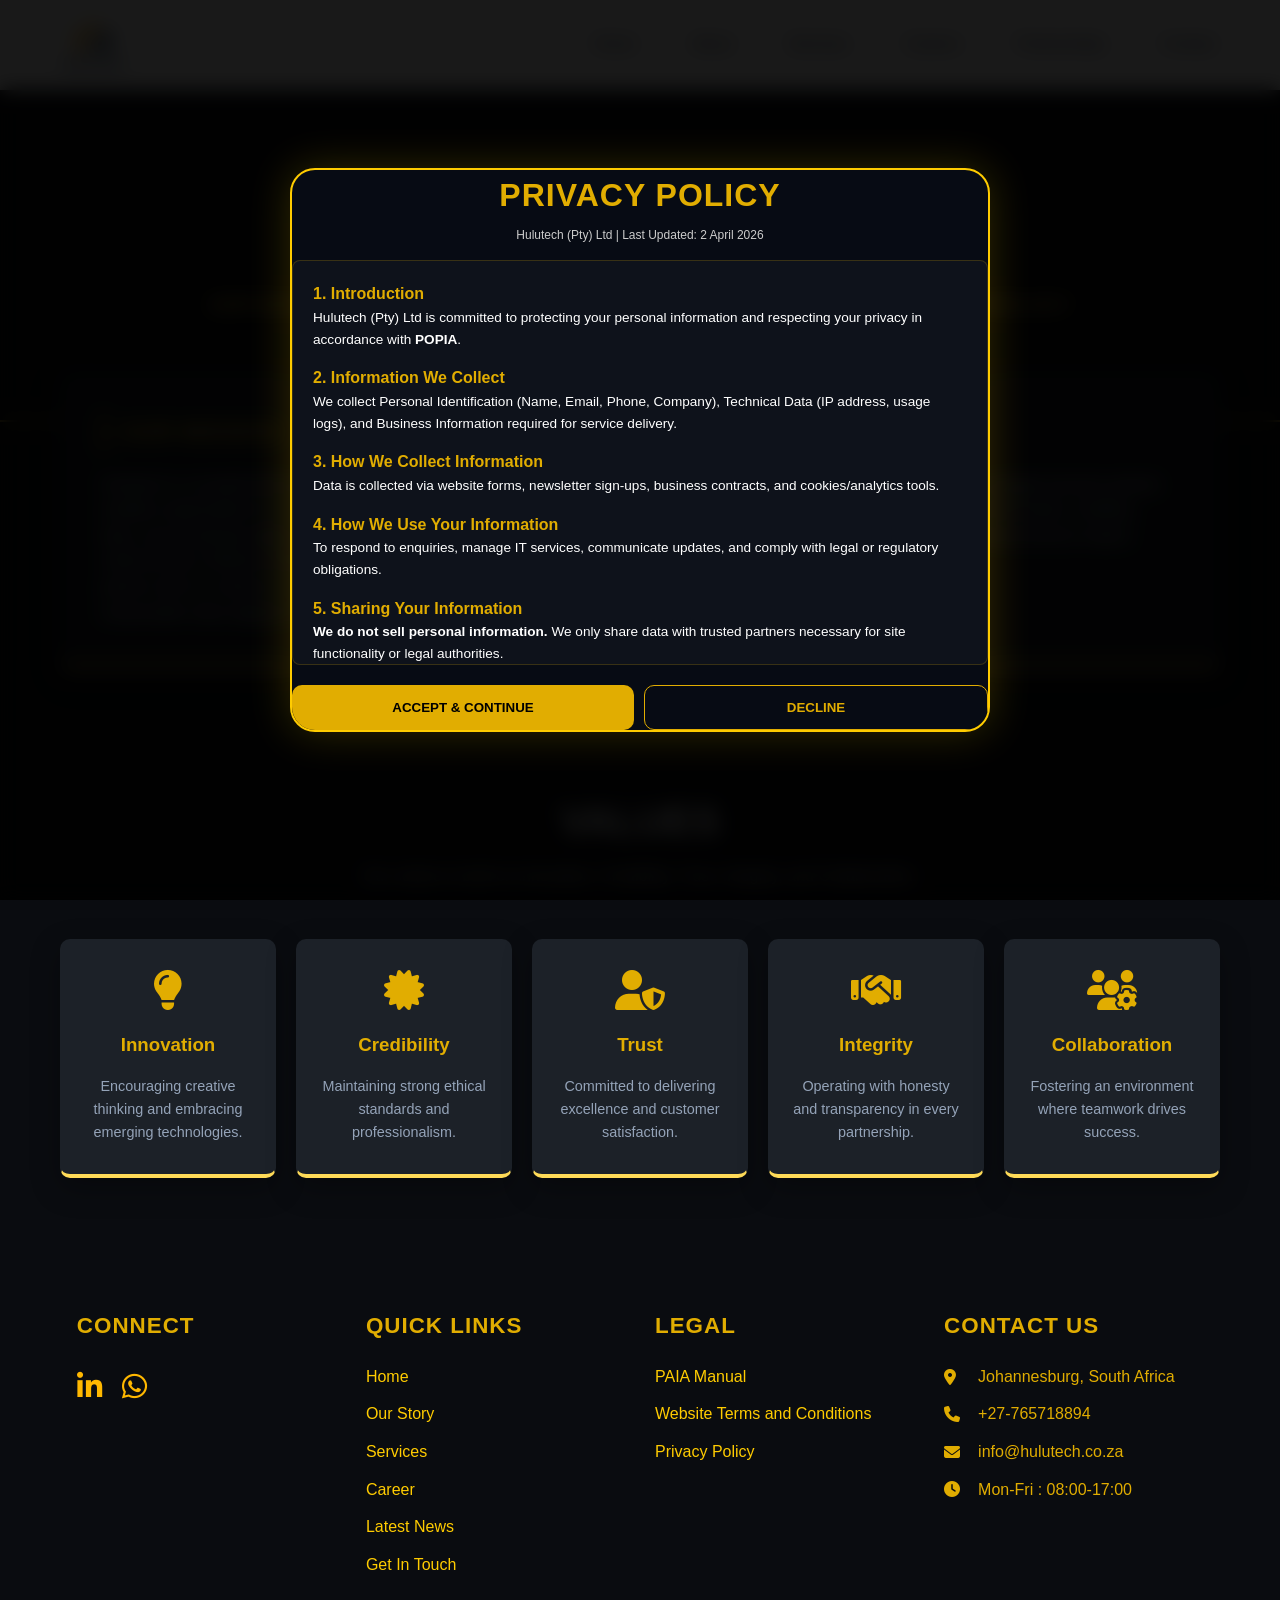
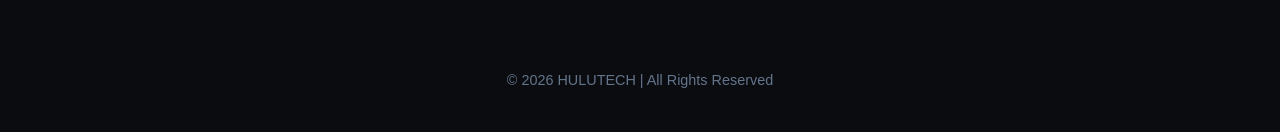
<file: HuluTech (2)/HuluTech/HuluTech/about.html>
<!DOCTYPE html>
<html lang="en">
<head>
    <meta charset="UTF-8">
    <title>About Us | HULUTECH</title>
    <meta name="viewport" content="width=device-width, initial-scale=1.0">
    <link rel="stylesheet" href="https://cdnjs.cloudflare.com/ajax/libs/font-awesome/6.4.0/css/all.min.css">
    <link rel="stylesheet" href="css/style.css">
    <script defer src="js/main.js"></script>
   <link rel="stylesheet" href="css/privacy.css">

<script src="js/privacy.js" defer></script>
    <style>
       
    </style>
</head>
<body>

<header class="site-header">
    <div class="logo">
        <a href="index.html">
            <img src="images/Logo-Hulu.jpg" alt="HULUTECH Logo">
        </a>
    </div>
    <div class="hamburger" id="hamburger">
        <span></span><span></span><span></span>
    </div>
    <nav id="nav-links">
        <a href="index.html">Home</a>
        
       <!-- <div class="dropdown">
          <a href="about.html" class="dropbtn">About <i class="fas fa-caret-down"></i></a>
            <div class="dropdown-content">
                <a href="about.html?tab=story">Our Story</a>
                <a href="about.html?tab=team">Leadership Team</a>
            </div>-->
        </div>
          <a href="about.html">About</a>
        <a href="services.html">Services</a>
        <a href="Career.html">Careers</a>
        <a href="Partnership.html">Partnerships</a>
        <a href="contact.html">Contact</a>
       
    </nav>
</header>

<main class="about-page-content">
    
    <div id="story-tab" class="about-tab-content">
        <section class="about-hero">
            <div class="hero-inner">
                <h1>OUR STORY</h1>
                <p class="hero-tagline">Empowering African Businesses Through secure and Intelligent Technology</p>
            </div>
        </section>

        <section class="content-section">
            <div class="info-card">
                <h2>OUR MISSION</h2>
                <p>Hulutech is a trusted technology and managed services partner that enables organisations to innovate securely, harness the power of data, and accelerate digital transformation through leading cybersecurity, Artificial intelligence (AI), and cloud solutions. We partner with our clients to optimise operations and deliver measurable value aligned to their business objectives.</p>
            </div>
            <div class="info-card">
                <h2>OUR VISION</h2>
                <p>To be a leading African technology and managed services partner recognised for enabling secure digital transformation, building resilient organisations, and delivering lasting business impact.</p>
            </div>
        </section>

        <section class="values-section">
            <h2 class="section-heading">VALUES</h2>
            <p>Our culture is built on innovation, Credibility, Trust, Integrity, and Collaboration.</p>
            <div class="values-grid">
                <div class="value-item"><i class="fas fa-lightbulb"></i><h3>Innovation</h3><p>Encouraging creative thinking and embracing emerging technologies.</p></div>
                <div class="value-item"><i class="fas fa-certificate"></i><h3>Credibility</h3><p>Maintaining strong ethical standards and professionalism.</p></div>
                <div class="value-item"><i class="fas fa-user-shield"></i><h3>Trust</h3><p>Committed to delivering excellence and customer satisfaction.</p></div>
                <div class="value-item"><i class="fas fa-handshake"></i><h3>Integrity</h3><p>Operating with honesty and transparency in every partnership.</p></div>
                <div class="value-item"><i class="fas fa-users-cog"></i><h3>Collaboration</h3><p>Fostering an environment where teamwork drives success.</p></div>
            </div>
        </section>
    </div>

    <div id="team-tab" class="about-tab-content" style="display:none;">
        <section class="team-section">
            <div class="team-header">
                <h2 class="section-heading">THE VISIONARIES</h2>
            
            </div>

            <div class="team-grid">
                <div class="team-card">
                    <div class="image-wrapper">
                        <img src="images/CEO.JPG" alt="Khutso Chabalala">
                    </div>
                    <div class="team-info">
                        <h3>KHUTSO CHABALALA</h3>
                        <p class="role">Chief Executive Officer</p>
                    </div>
                </div>

                <div class="team-card">
                    <div class="image-wrapper">
                        <img src="images/lesego.png" alt="Lesego">
                    </div>
                    <div class="team-info">
                        <h3>LESEGO LUBISI</h3>
                        <p class="role">Chief Operating Officer</p>
                    </div>
                </div>

                <div class="team-card">
                    <div class="image-wrapper">
                        <img src="images/tech-lead.jpg" alt="Interns">
                    </div>
                    <div class="team-info">
                        <h3>TECHNICAL LEAD</h3>
                        <p class="role">TECHNOLOGY OFFICER</p>
                    </div>
                </div>
            </div>
        </section>
    </div>
<footer class="main-footer">
    <div class="footer-container">
        <div class="footer-col brand-col">
            <h2 class="footer-logo">Connect</h2>
            <div class="social-icons">
                <a href="https://www.linkedin.com/company/hulutech-pty-ltd/" target="_blank" aria-label="LinkedIn"><i class="fab fa-linkedin-in"></i></a>
                <a href="https://wa.me/27765718894" target="_blank" aria-label="WhatsApp"><i class="fab fa-whatsapp"></i></a>
            </div>
        </div>

        <div class="footer-col">
            <h3>Quick Links</h3>
            <ul class="footer-links-list">
                <li><a href="index.html">Home</a></li>
                <li><a href="about.html">Our Story</a></li>
                <li><a href="services.html">Services</a></li>
                <li><a href="Career.html">Career</a></li>
                <li><a href="LatestNews.html">Latest News</a></li>
                <li><a href="contact.html">Get In Touch</a></li>
            </ul>
        </div>

        <div class="footer-col">
            <h3>Legal</h3>
            <ul class="footer-links-list">
                <li><a href="javascript:void(0)" id="paiaLink">PAIA Manual</a></li>
                <li><a href="javascript:void(0)" id="termsLink">Website Terms and Conditions</a></li>
                <li><a href="javascript:void(0)" id="privacyLink">Privacy Policy</a></li>
            </ul>
        </div>

        <div class="footer-col">
            <h3>Contact Us</h3>
            <div class="contact-details">
                <p><i class="fas fa-map-marker-alt"></i> Johannesburg, South Africa</p>
                <p><i class="fas fa-phone"></i> +27-765718894</p>
                <p><i class="fas fa-envelope"></i> info@hulutech.co.za</p>
                <p><i class="fas fa-clock"></i> Mon-Fri : 08:00-17:00</p>
            </div>
        </div>
    </div>

    <div class="footer-bottom">
        <p>&copy; 2026 HULUTECH | All Rights Reserved</p>
    </div>
</footer>

<script src="js/terms.js"></script>
<script src="js/paia.js"></script>

<script>
    function showTab(tabId) {
        // Find all tab content elements
        const tabs = document.getElementsByClassName('about-tab-content');
        
        // Hide all tabs
        for (let i = 0; i < tabs.length; i++) {
            tabs[i].style.display = 'none';
        }
        
        // Show the specific requested tab
        const target = document.getElementById(tabId);
        if (target) {
            target.style.display = 'block';
        }
        
        // Scroll to top so the user sees the start of the content
        window.scrollTo(0, 0);
    }

    // Logic to run when the page loads
    window.addEventListener('DOMContentLoaded', () => {
        const params = new URLSearchParams(window.location.search);
        const tab = params.get('tab');
        
        if (tab === 'team') {
            showTab('team-tab');
        } else {
            // Default tab if no parameter is provided
            showTab('story-tab');
        }
    });
</script>

</body>
</html>
</file>
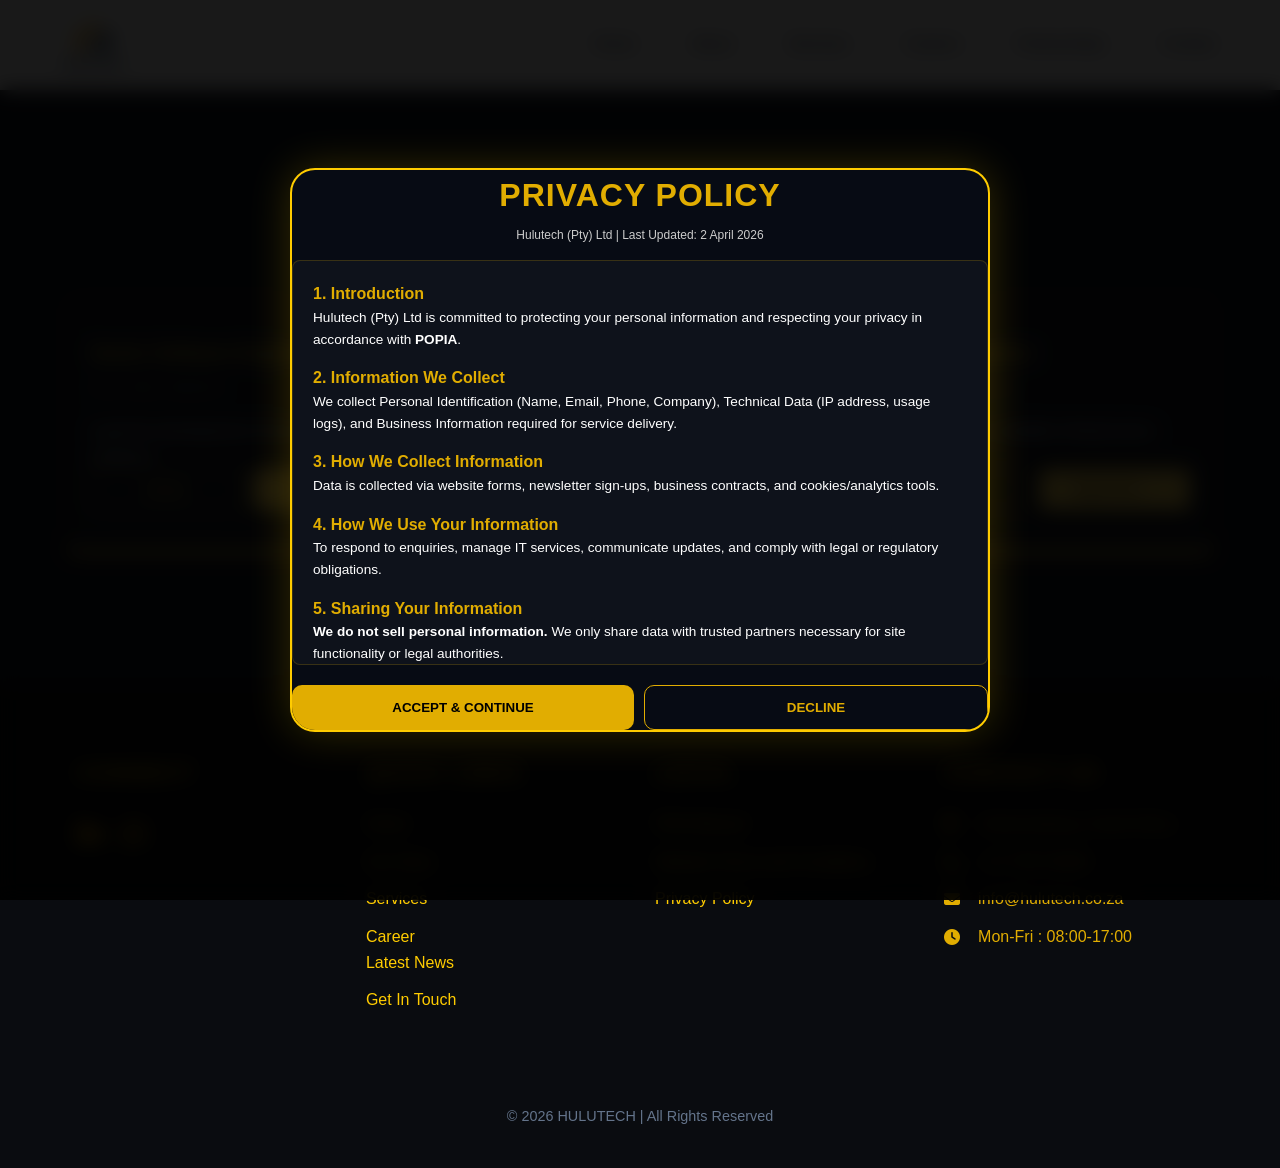
<file: HuluTech (2)/HuluTech/HuluTech/Career.html>
<!DOCTYPE html>
<html lang="en">
<head>
    <meta charset="UTF-8">
    <title>Careers | HULUTECH</title>
    <meta name="viewport" content="width=device-width, initial-scale=1.0">
    <link rel="stylesheet" href="https://cdnjs.cloudflare.com/ajax/libs/font-awesome/6.4.0/css/all.min.css">
    <link rel="stylesheet" href="https://cdnjs.cloudflare.com/ajax/libs/font-awesome/6.4.0/css/all.min.css">
    <link href="https://fonts.googleapis.com/css2?family=Inter:wght@400;600;700;800&display=swap" rel="stylesheet">
     <link rel="stylesheet" href="css/privacy.css">
     <link rel="stylesheet" href="css/style.css">
     <link rel="stylesheet" href="css/style.css">

<script src="js/privacy.js" defer></script>
    <style>
    </style>
</head>
<body>

<header class="site-header">
    <div class="logo">
        <a href="index.html">
            <img src="images/Logo-Hulu.jpg" alt="HULUTECH Logo">
        </a>
    </div>
    <div class="hamburger" id="hamburger"><span></span><span></span><span></span></div>
  <nav id="nav-links">
        <a href="index.html">Home</a>
  
       <!-- <div class="dropdown">
          <a href="about.html" class="dropbtn">About <i class="fas fa-caret-down"></i></a>
            <div class="dropdown-content">
                <a href="about.html?tab=story">Our Story</a>
                <a href="about.html?tab=team">Leadership Team</a>
            </div>-->
        </div>
          <a href="about.html">About</a>
        <a href="services.html">Services</a>
        <a href="Career.html">Careers</a>
        <a href="Partnership.html">Partnerships</a>
        <a href="contact.html">Contact</a>
       
    </nav>
</header>

<section id="careers">
    <div class="careers-content">
        <h2>Join Our Team</h2>
        <div class="job-listings">
            <div class="job-card" id="card-job1">
                <h3>Senior Software Engineer</h3>
                <div class="job-meta">Full-time • Remote</div>
                <p>Lead the development of next-gen tech solutions.</p>
                <div class="btn-group">
                    <button class="details-btn" onclick="viewJobDetails('job1')">Details</button>
                   <button class="apply-btn" onclick="openApplyNow('Senior Software Engineer')">Apply Now →</button>
                </div>
            </div>
            <div class="job-card" id="card-job2">
                <h3>UX/UI Designer</h3>
                <div class="job-meta">Full-time • Hybrid</div>
                <p>Create beautiful, intuitive user experiences.</p>
                <div class="btn-group">
                    <button class="details-btn" onclick="viewJobDetails('job2')">Details</button>
                      <button class="apply-btn" onclick="openApplyNow('UX/UI Designer')">Apply Now →</button>
                </div>
            </div>
            <div class="job-card" id="card-job3">
                <h3>DevOps Engineer</h3>
                <div class="job-meta">Full-time • Remote</div>
                <p>Maintain robust, scalable infrastructure.</p>
                <div class="btn-group">
                    <button class="details-btn" onclick="viewJobDetails('job3')">Details</button>
                    <button class="apply-btn" onclick="openApplyNow('DevOps Engineer')">Apply Now →</button>
                </div>
            </div>
        </div>
    </div>
</section>

<div id="detailsModal" class="hulu-modal">
    <div class="hulu-modal-content">
        <span class="close-btn" onclick="closeModal('detailsModal')">&times;</span>
        <h2 id="modalTitle" style="color: var(--mustard-yellow); margin-bottom: 5px;"></h2>
        <div id="modalMeta" class="job-meta"></div>
        <div class="details-body">
            <h4>Role Description</h4>
            <p id="modalDesc"></p>
            <h4>Responsibilities</h4>
            <ul id="modalResp"></ul>
            <h4>Requirements</h4>
            <ul id="modalReq"></ul>
        </div>
        <button class="submit-app-btn" style="margin-top: 20px;" id="modalApplyBtn">Apply For This Position</button>
    </div>
</div>

<div id="applyModal" class="hulu-modal">
    <div class="hulu-modal-content">
        <span class="close-btn" onclick="closeApplyNow()">&times;</span>
        <div class="modal-header">
            <h3>Submit Application</h3>
            <p style="margin-bottom: 20px;">Position: <span id="job-title-display" style="font-weight: bold; color: var(--mustard-yellow);"></span></p>
        </div>
        <form id="apply-form" enctype="multipart/form-data">
            <input type="hidden" name="access_key" value="3ad99661-0eb3-44d9-b711-f4f582978489">
            <input type="hidden" name="job_position" id="job-title-input">
            <div class="form-group"><label>Full Name</label><input type="text" name="name" required></div>
            <div class="form-group"><label>Email Address</label><input type="email" name="email" required></div>
            
           
<div class="form-group">
    <label>Upload CV (PDF/Word)</label>
    <input type="file" name="attachment" accept=".pdf,.doc,.docx" required class="cv-upload-input">
</div>


            <div class="form-group"><label>Why are you a good fit?</label><textarea name="message" rows="4" required></textarea></div>
            <button type="submit" id="submit-btn" class="submit-app-btn">Send Application</button>
            <div id="result" style="margin-top: 15px; text-align: center; font-weight: bold;"></div>
        </form>
    </div>
</div>

<footer class="main-footer">
    <div class="footer-container">
        <div class="footer-col brand-col">
            <h2 class="footer-logo">Connect</h2>
            <div class="social-icons">
                <a href="https://www.linkedin.com/company/hulutech-pty-ltd/" target="_blank" aria-label="LinkedIn"><i class="fab fa-linkedin-in"></i></a>
                <a href="https://wa.me/27765718894" target="_blank" aria-label="WhatsApp"><i class="fab fa-whatsapp"></i></a>
              
            </div>
        </div>

        

        <div class="footer-col">
            <h3>Quick Links</h3>
            <ul class="footer-links-list">
                <li><a href="index.html">Home</a></li>
                <li><a href="about.html">Our Story</a></li>
                <li><a href="services.html">Services</a></li>
                  <a href="Career.html">Career</a>
                  <li><a href="LatestNews.html">Latest News</a></li>
                <li><a href="contact.html">Get In Touch</a></li>
               

            </ul>
        </div>

        <div class="footer-col">
            <h3>Legal</h3>
            <ul class="footer-links-list">
               <li><a href="javascript:void(0)" id="paiaLink">PAIA Manual</a></li>
              <li><a href="javascript:void(0)" id="termsLink">Website Terms and Conditions</a></li>
                <li><a href="javascript:void(0)" id="privacyLink">Privacy Policy</a></li>
            </ul>
        </div>

        <div class="footer-col">
            <h3>Contact Us</h3>
            <div class="contact-details">
                <p><i class="fas fa-map-marker-alt"></i> Johannesburg, South Africa</p>
                <p><i class="fas fa-phone"></i> +27-765718894</p>
                <p><i class="fas fa-envelope"></i> info@hulutech.co.za</p>
                <p><i class="fas fa-clock"></i> Mon-Fri : 08:00-17:00</p>
            </div>
        </div>
    </div>

    <div class="footer-bottom">
        <p>&copy; 2026 HULUTECH | All Rights Reserved</p>
    </div>
</footer>
</div>
<script src="js/terms.js"></script>
    <script src="js/paia.js"></script> </body>
</div>
</section>



<script>
    // --- JOB DATABASE ---
    const huluJobs = [
        { 
            id: 'job1', 
            title: "Senior Software Engineer", 
            meta: "Full-time • Remote",
            desc: "Join our core engineering team to build scalable cloud solutions.",
            resp: ["Develop high-quality code", "Mentor junior devs", "Architect systems"],
            reqs: ["5+ Years Experience", "Node.js & Python", "AWS Knowledge"]
        },
        { 
            id: 'job2', 
            title: "UX/UI Designer", 
            meta: "Full-time • Hybrid",
            desc: "Craft the visual identity and user journey of our tech products.",
            resp: ["Create wireframes", "User testing", "Design prototypes"],
            reqs: ["Portfolio required", "Figma Expert", "3+ Years Experience"]
        },
        { 
            id: 'job3', 
            title: "DevOps Engineer", 
            meta: "Full-time • Remote",
            desc: "Ensure our deployments are smooth and our servers are secure.",
            resp: ["Manage CI/CD", "Cloud security", "Server monitoring"],
            reqs: ["Kubernetes", "Docker", "Terraform skills"]
        }
    ];

    // --- VIEW DETAILS LOGIC ---
    function viewJobDetails(id) {
        const job = huluJobs.find(j => j.id === id);
        document.getElementById('modalTitle').innerText = job.title;
        document.getElementById('modalMeta').innerText = job.meta;
        document.getElementById('modalDesc').innerText = job.desc;
        document.getElementById('modalResp').innerHTML = job.resp.map(r => `<li>${r}</li>`).join('');
        document.getElementById('modalReq').innerHTML = job.reqs.map(r => `<li>${r}</li>`).join('');
        
        document.getElementById('modalApplyBtn').onclick = () => {
            closeModal('detailsModal');
            openApplyNow(job.title);
        };
        
        document.getElementById('detailsModal').style.display = 'flex';
    }

// --- UPDATED FORM SUBMISSION (BYPASSES WEB3FORMS SIZE ERROR) ---
const form = document.getElementById('apply-form');
const result = document.getElementById('result');

form.addEventListener('submit', async function(e) {
    e.preventDefault();
    
    // Clear status and disable button
    result.innerHTML = "Processing Application...";
    result.style.color = "#e1ad01"; 

    const formData = new FormData(form);

    try {
        // --- STEP 1: SEND TO YOUR BACKEND (Saves CV to MongoDB & Uploads folder) ---
        // This is the most important part for your Data Analytics project!
        const backendResponse = await fetch('https://hulutech-backend.onrender.com/career/apply', { 
            method: 'POST',
            body: formData 
        });

        if (!backendResponse.ok) {
            throw new Error("Local backend failed to save the file.");
        }

        // --- STEP 2: SEND ONLY TEXT TO WEB3FORMS (Email Alert) ---
        // We build a 'clean' object without the file to bypass the size error
        const emailObject = {
            access_key: formData.get('access_key'), // Uses the key from your hidden input
            name: formData.get('name'),
            email: formData.get('email'),
            job_position: formData.get('job_position'),
            message: formData.get('message'),
            subject: "New Application: " + formData.get('name')
        };

        // This request will NOT have the file, so Web3Forms won't block it
        await fetch('https://api.web3forms.com/submit', {
            method: 'POST',
            headers: { 'Content-Type': 'application/json', 'Accept': 'application/json' },
            body: JSON.stringify(emailObject)
        });

        // --- STEP 3: SUCCESS ---
        result.innerHTML = "Application Stored Successfully! ✅";
        form.reset();
        
        // Closes the modal after 3 seconds
        setTimeout(() => {
            if (typeof closeApplyNow === 'function') closeApplyNow();
        }, 3000);

    } catch (err) {
        console.error("Submission error:", err);
        result.innerHTML = "❌ Connection Error. Is your backend server.js running?";
        result.style.color = "#ff4444";
    }
});
    // --- UI HELPERS ---
    function openApplyNow(jobTitle) {
        document.getElementById('job-title-display').innerText = jobTitle;
        document.getElementById('job-title-input').value = jobTitle;
        document.getElementById('applyModal').style.display = 'flex';
    }

    function closeApplyNow() { 
        document.getElementById('applyModal').style.display = 'none'; 
    }

    function closeModal(id) { 
        document.getElementById(id).style.display = 'none'; 
    }

    window.onclick = function(event) {
        // Close modals if the dark overlay (hulu-modal class) is clicked
        if (event.target.className === 'hulu-modal') {
            closeApplyNow();
            closeModal('detailsModal');
        }
    }

    // --- DISABLE BUTTON LOGIC ---
    function updateWebsiteButtons() {
        // Ensure huluJobs array exists before running
        if (typeof huluJobs === 'undefined') return;

        huluJobs.forEach(job => {
            const card = document.getElementById('card-' + job.id);
            if (!card) return;

            // Select both buttons inside this specific card
            const applyBtn = card.querySelector('.apply-btn');
            const detailsBtn = card.querySelector('.details-btn');
            
            const isDisabled = localStorage.getItem('disabled_' + job.id) === 'true';

            if (isDisabled) {
                // 1. Handle Apply Button
                if (applyBtn) {
                    applyBtn.innerText = "Closed";
                    applyBtn.disabled = true;
                    applyBtn.style.background = "#444";
                    applyBtn.style.pointerEvents = "none"; // Hard disable click
                }

                // 2. Handle Details Button
                if (detailsBtn) {
                    detailsBtn.disabled = true;
                    detailsBtn.style.color = "#666";
                    detailsBtn.style.borderColor = "#444";
                    detailsBtn.style.opacity = "0.5";
                    detailsBtn.style.pointerEvents = "none"; // Hard disable click
                }
            }
        });
    }

    // Run the check as soon as the page loads
    document.addEventListener('DOMContentLoaded', updateWebsiteButtons);

    const hamburger = document.getElementById('hamburger');
const navLinks = document.getElementById('nav-links');

if (hamburger) {
    hamburger.addEventListener('click', () => {
        // This toggles the .active class we defined in the CSS
        navLinks.classList.toggle('active');
    });
}
</script>
</body>
</html>
</file>
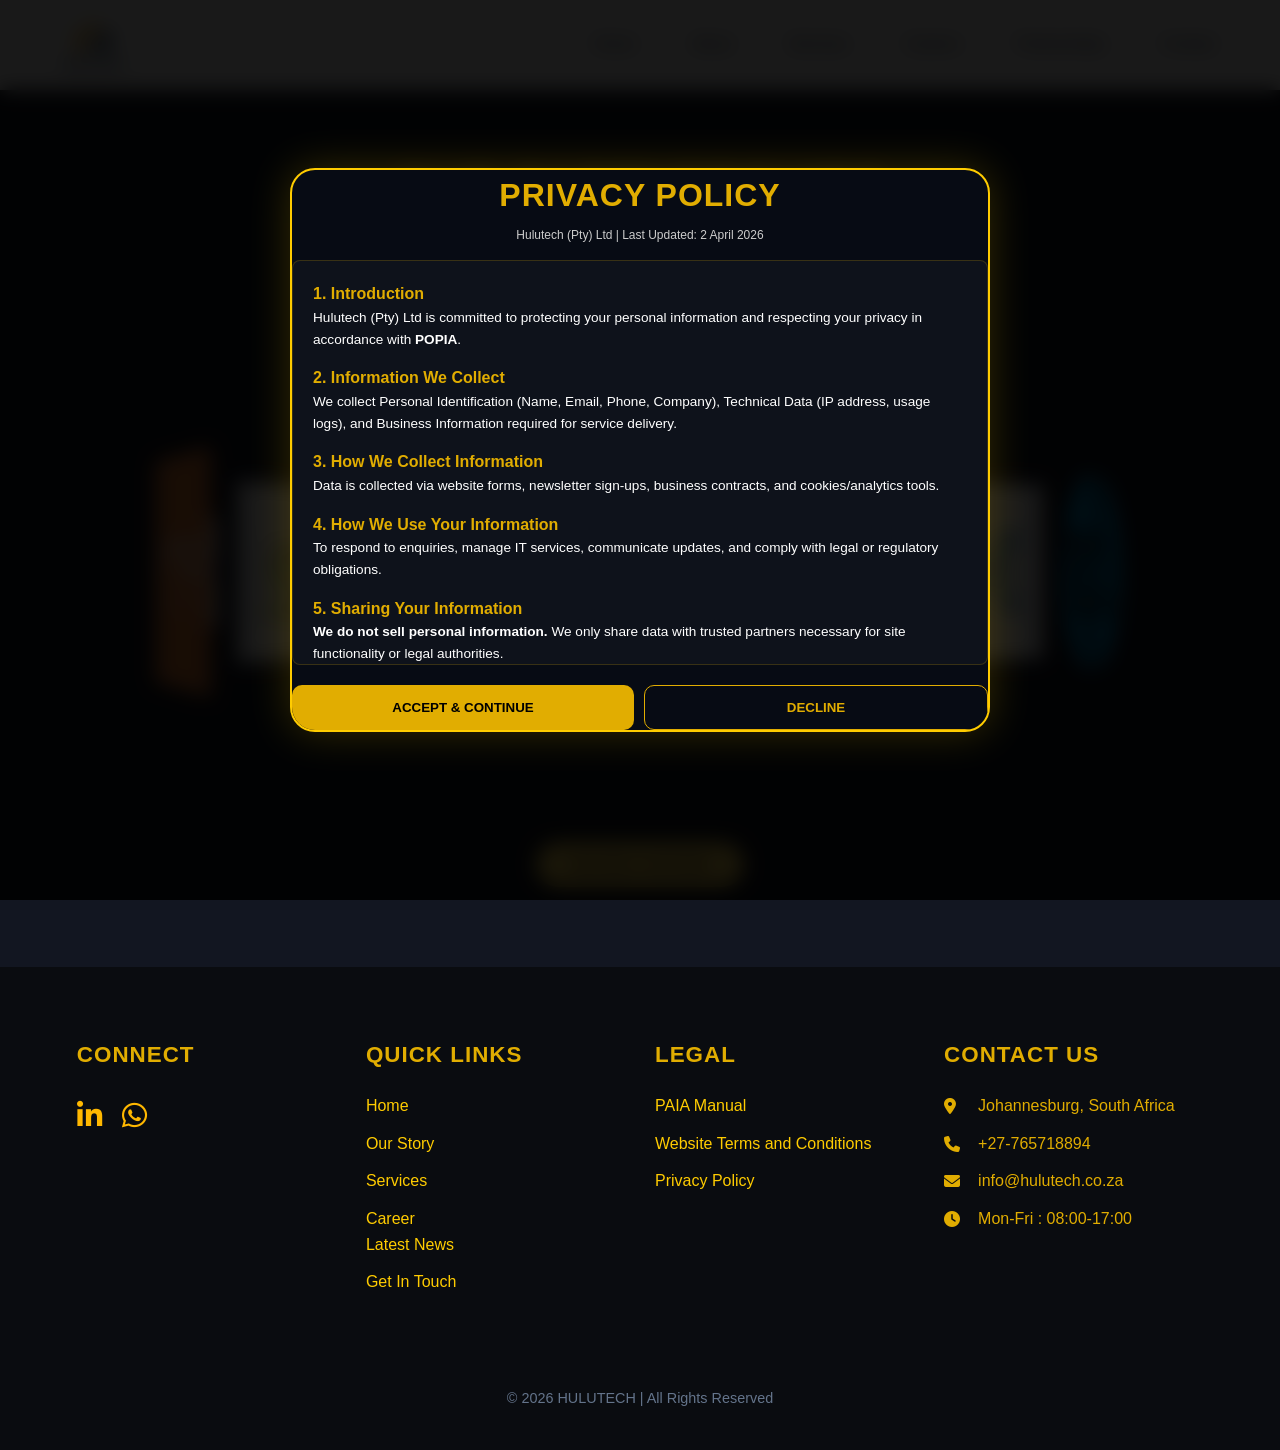
<file: HuluTech (2)/HuluTech/HuluTech/Partnership.html>
<!DOCTYPE html>
<html lang="en">
<head>
    <meta charset="UTF-8">
    <title>HULUTECH | Our Partnerships</title>
    <meta name="viewport" content="width=device-width, initial-scale=1.0">
    <link rel="stylesheet" href="https://cdnjs.cloudflare.com/ajax/libs/font-awesome/6.4.0/css/all.min.css">
    <link href="https://fonts.googleapis.com/css2?family=Inter:wght@400;600;700;800&display=swap" rel="stylesheet">
    <link rel="stylesheet" href="css/style.css">
      <link rel="stylesheet" href="css/privacy.css">

<script src="js/privacy.js" defer></script>
    <style>
        
    </style>
</head>
<body>

<header class="site-header">
    <div class="logo">
        <a href="index.html">
            <img src="images/Logo-Hulu.jpg" alt="HULUTECH Logo">
        </a>
    </div>
    <div class="hamburger" id="hamburger">
        <span></span><span></span><span></span>
    </div>
    <nav id="nav-links">
        <a href="index.html">Home</a>
        
     <!-- <div class="dropdown">
          <a href="about.html" class="dropbtn">About <i class="fas fa-caret-down"></i></a>
            <div class="dropdown-content">
                <a href="about.html?tab=story">Our Story</a>
                <a href="about.html?tab=team">Leadership Team</a>
            </div>-->
        </div>
          <a href="about.html">About</a>
        <a href="services.html">Services</a>
        <a href="Career.html">Careers</a>
        <a href="Partnership.html">Partnerships</a>
        <a href="contact.html">Contact</a>
       
    </nav>
</header>

<main class="partnership-page-content">
    <div class="header-box">
        <h1>Our Partnerships</h1>
        <p>Collaborating with industry leaders to drive innovation.</p>
    </div>
<div class="logo-slider">
    <div class="logo-track">
        <a href="#"><img src="images/MICRO1.png" alt="Microsoft"></a>
        <a href="#"><img src="images/IBM1.png" alt="IBM"></a>
        <a href="#"><img src="images/DELL1.png" alt="Dell"></a>
        <a href="#"><img src="images/HP1.png" alt="HP"></a>
        <a href="#"><img src="images/cap1.png" alt="Capaciti"></a>
        <a href="#"><img src="images/4sight1.png" alt="4Sight"></a>
        <a href="#"><img src="images/MECER1.png" alt="Mecer"></a>
        <a href="#"><img src="images/TALENT1.png" alt="Talent Centric"></a>
        <a href="#"><img src="images/LGIT1.png" alt="LGIT"></a>
        <a href="#"><img src="images/fs1.png" alt="First Distribution"></a>
        <a href="#"><img src="images/net1.png" alt="Netcampus"></a>
       
    </div>
</div>

    <div class="cta-section">
        <button class="partner-btn" id="openBtn">Become a Partner</button>
    </div>
</main>

<div id="partnerModal" class="modal">
    <div class="modal-content">
        <span id="closeBtn" class="modal-close-x">×</span>
        <h2>Become a Partner</h2>
        <div id="status-message" class="status-message"></div>
    <form id="partnershipForm" enctype="multipart/form-data">
            <input type="hidden" name="access_key" value="3ad99661-0eb3-44d9-b711-f4f582978489">
            <input type="hidden" name="subject" value="NEW PARTNERSHIP APPLICATION">
            <input type="hidden" name="from_name" value="Hulutech Partnerships">
            <input type="checkbox" name="botcheck" style="display: none;">

            <div class="form-group">
                <input type="text" name="name" id="partnerName" placeholder="Full Name" required>
            </div>
            <div class="form-group">
                <input type="text" name="company" id="partnerCompany" placeholder="Company/Organization" required>
            </div>
            <div class="form-group">
                <input type="email" name="email" id="partnerEmail" placeholder="Work Email" required>
            </div>
  <div class="form-group" style="margin-bottom: 8px;">
    <div style="background: #1a1a1a; border-radius: 8px; padding: 6px 12px; border: 1px solid #1a1a1a;">
        <label for="businessProfile" style="display: block; font-size: 0.85rem; color: #757575; font-weight: 500; margin-bottom: 2px;">
            Upload Business Profile:
        </label>
        <input type="file" id="businessProfile" name="businessProfile" style="font-size: 0.8rem; color: #757575; width: 100%;">
    </div>
</div>
            <div class="form-group phone-row">
                <div class="phone-prefix">
                    <select name="country_code" id="countrySelect" required>
                        <option value="" disabled selected>Select country</option>
                    </select>
                </div>
                <input name="phone" id="workPhone" type="tel" placeholder="123456789" required>
            </div>
            <div class="form-group">
                <textarea name="interest" id="partnerInterest" placeholder="Briefly describe your interest" rows="3" required></textarea>
            </div>
            <button type="submit" class="apply-now-btn" id="applyBtn">Apply Now</button>
        </form>
    </div>
</div>

<footer class="main-footer">
    <div class="footer-container">
        <div class="footer-col brand-col">
            <h2 class="footer-logo">Connect</h2>
            <div class="social-icons">
                <a href="https://www.linkedin.com/company/hulutech-pty-ltd/" target="_blank" aria-label="LinkedIn"><i class="fab fa-linkedin-in"></i></a>
                <a href="https://wa.me/27765718894" target="_blank" aria-label="WhatsApp"><i class="fab fa-whatsapp"></i></a>
              
            </div>
        </div>

        

        <div class="footer-col">
            <h3>Quick Links</h3>
            <ul class="footer-links-list">
                <li><a href="index.html">Home</a></li>
                <li><a href="about.html">Our Story</a></li>
                <li><a href="services.html">Services</a></li>
                  <a href="Career.html">Career</a>
                  <li><a href="LatestNews.html">Latest News</a></li>
                <li><a href="contact.html">Get In Touch</a></li>
               

            </ul>
        </div>

        <div class="footer-col">
            <h3>Legal</h3>
            <ul class="footer-links-list">
               <li><a href="javascript:void(0)" id="paiaLink">PAIA Manual</a></li>
              <li><a href="javascript:void(0)" id="termsLink">Website Terms and Conditions</a></li>
                <li><a href="javascript:void(0)" id="privacyLink">Privacy Policy</a></li>
            </ul>
        </div>

        <div class="footer-col">
            <h3>Contact Us</h3>
            <div class="contact-details">
                <p><i class="fas fa-map-marker-alt"></i> Johannesburg, South Africa</p>
                <p><i class="fas fa-phone"></i> +27-765718894</p>
                <p><i class="fas fa-envelope"></i> info@hulutech.co.za</p>
                <p><i class="fas fa-clock"></i> Mon-Fri : 08:00-17:00</p>
            </div>
        </div>
    </div>

    <div class="footer-bottom">
        <p>&copy; 2026 HULUTECH | All Rights Reserved</p>
    </div>
</footer>
</div>
<script src="js/terms.js"></script>
    <script src="js/paia.js"></script> </body>
</div>
</section>


<script>
    document.addEventListener('DOMContentLoaded', () => {
        const hamburger = document.getElementById('hamburger');
        const navLinks = document.getElementById('nav-links');
        if (hamburger) {
            hamburger.onclick = () => {
                navLinks.classList.toggle('active');
            };
        }

        const logoAnchors = document.querySelectorAll('.logo-track a');
        logoAnchors.forEach(a => {
            a.addEventListener('click', (e) => {
                e.preventDefault();
                e.stopPropagation();
            });
        });

        const modal = document.getElementById("partnerModal");
        const openBtn = document.getElementById("openBtn");
        const closeBtn = document.getElementById("closeBtn");

        if (openBtn) {
            openBtn.onclick = () => {
                modal.style.display = "flex";
                document.body.style.overflow = "hidden";
            }
        }

        const closeAllModals = () => {
            modal.style.display = "none";
            document.body.style.overflow = "auto";
        }

        if (closeBtn) closeBtn.onclick = closeAllModals;
        window.onclick = (event) => { if (event.target == modal) closeAllModals(); }

        const countrySelect = document.getElementById('countrySelect');
        const countries = [
            { name: 'South Africa', code: '+27', flag: '🇿🇦' },
            { name: 'Australia', code: '+61', flag: '🇦🇺' },
            { name: 'Canada', code: '+1', flag: '🇨🇦' },
            { name: 'Egypt', code: '+20', flag: '🇪🇬' },
            { name: 'Ethiopia', code: '+251', flag: '🇪🇹' },
            { name: 'France', code: '+33', flag: '🇫🇷' },
            { name: 'Germany', code: '+49', flag: '🇩🇪' },
            { name: 'India', code: '+91', flag: '🇮🇳' },
            { name: 'Kenya', code: '+254', flag: '🇰🇪' },
            { name: 'Nigeria', code: '+234', flag: '🇳🇬' },
            { name: 'United Kingdom', code: '+44', flag: '🇬🇧' },
            { name: 'United States', code: '+1', flag: '🇺🇸' }
        ];

        if (countrySelect) {
            countries.forEach(c => {
                const opt = document.createElement('option');
                opt.value = c.code;
                opt.textContent = `${c.flag} ${c.name} (${c.code})`;
                countrySelect.appendChild(opt);
            });
            countrySelect.value = "+27";
        }

        const pForm = document.getElementById('partnershipForm');
        const applyBtn = document.getElementById("applyBtn");
        const statusMsg = document.getElementById('status-message');

       if (pForm && applyBtn) {
    pForm.addEventListener('submit', async function(e) {
        e.preventDefault();
        applyBtn.innerText = "Processing...";
        applyBtn.disabled = true;

        const formData = new FormData(pForm);

        try {
            // --- OPTION 1: SEND TO YOUR MONGODB BACKEND (Includes File) ---
            const backendResponse = await fetch('https://hulutech-backend.onrender.com/partnership/apply', {
                method: 'POST',
                body: formData // Sending FormData directly handles the file
            });

            if (!backendResponse.ok) console.error("Failed to save to MongoDB");

            // --- OPTION 2: SEND TO WEB3FORMS (Email Notification) ---
            // We convert formData to JSON for Web3Forms
            const object = Object.fromEntries(formData);
            const json = JSON.stringify(object);

            const web3Response = await fetch('https://api.web3forms.com/submit', {
                method: 'POST',
                headers: { 'Content-Type': 'application/json', 'Accept': 'application/json' },
                body: json
            });

            const res = await web3Response.json();

            if (web3Response.status == 200) {
                statusMsg.className = "status-message status-success";
                statusMsg.innerHTML = "✔ Application Sent! HULUTECH will contact you soon.";
                statusMsg.style.display = "block";
                statusMsg.style.color = "#00ff00"; // Ensure visibility
                pForm.reset();
                setTimeout(closeAllModals, 3000);
            } else {
                throw new Error(res.message);
            }

        } catch (error) {
            console.error("Submission Error:", error);
            statusMsg.className = "status-message status-error";
            statusMsg.innerHTML = "❌ Error: Could not process application.";
            statusMsg.style.display = "block";
            statusMsg.style.color = "#ff4444";
        } finally {
            applyBtn.innerText = "Apply Now";
            applyBtn.disabled = false;
        }
    });
}
    });
</script>

</body>
</html>
</file>
<file: HuluTech (2)/HuluTech/HuluTech/css/style.css>
/* =========================================
   HULUTECH CLEAN & RESPONSIVE CSS
   ========================================= */

:root {
  --primary-navy: #0f172a;
  --accent-gold: #E1AD01;
  --dark-bg: #00051a;
  --text-main: #0f172a;
  --text-light: #f8fafc;
  --text-gray: #b0b0b0;
  --transition: all 0.3s cubic-bezier(0.4, 0, 0.2, 1);
}

/* Reset */
* {
  margin: 0;
  padding: 0;
  box-sizing: border-box;
}

body {
  font-family: 'Segoe UI', Roboto, Helvetica, Arial, sans-serif;
  line-height: 1.6;
  color: var(--text-main);
  background-color: #f1f5f9;
  overflow-x: hidden;
}

/* =========================================
   HEADER & NAVIGATION
   ========================================= */
.site-header {
  display: flex;
  justify-content: space-between;
  align-items: center;
  padding: 1rem 8%;
  background: #ffffff;
  position: sticky;
  top: 0;
  z-index: 9999;
  box-shadow: 0 2px 10px rgba(0, 0, 0, 0.05);
}

.logo {
  font-size: 1.8rem;
  font-weight: 800;
  letter-spacing: 3px;
  background: linear-gradient(45deg, #fff, var(--accent-gold));
  -webkit-background-clip: text;
  -webkit-text-fill-color: transparent;
}

.logo img {
  height: 55px;
  width: auto;
  display: block;
}

#nav-links {
  display: flex;
  gap: 25px;
}

#nav-links a {
  color: #ffffff !important;
  text-decoration: none;
  font-weight: 600;
  font-size: 1.05rem;
  transition: var(--transition);
  position: relative;
}

#nav-links a:hover {
  color: var(--accent-gold) !important;
}

#nav-links a::after {
  content: '';
  position: absolute;
  bottom: -2px;
  left: 0;
  width: 0;
  height: 2px;
  background: var(--accent-gold);
  transition: width 0.3s ease;
}

#nav-links a:hover::after {
  width: 100%;
}

/* Hamburger Menu */
.hamburger {
  display: none;
  flex-direction: column;
  gap: 5px;
  cursor: pointer;
  z-index: 10000;
}

.hamburger span {
  width: 28px;
  height: 3px;
  background: var(--accent-gold);
  transition: var(--transition);
}

.hamburger.active span:nth-child(1) {
  transform: translateY(8px) rotate(45deg);
}

.hamburger.active span:nth-child(2) {
  opacity: 0;
}

.hamburger.active span:nth-child(3) {
  transform: translateY(-8px) rotate(-45deg);
}

/* Mobile Menu */
#nav-links {
  display: flex;
  gap: 25px;
}

@media (max-width: 768px) {
  #nav-links {
    display: none;
    position: absolute;
    /* Positioned perfectly under the hamburger */
    top: 50%; 
    right: 1%; 
    
    /* No box, no background */
    background: transparent; 
    width: auto;
    height: auto;
    
    flex-direction: column;
    align-items: flex-end; /* Clean right-alignment */
    gap: 12px; 
    padding: 15px 0;
    z-index: 9999;
  }

  #nav-links.active {
    display: flex !important;
  }

  .hamburger {
    display: flex;
  }

 #nav-links a {
    /* This makes the ACTUAL letters white */
    color: #ffffff !important; 

    /* This removes the blurry glow so it looks clean */
    text-shadow: none; 

    font-size: 0.95rem; 
    font-weight: 700;
    text-transform: uppercase;
    letter-spacing: 1px;

 /* Change the shadow to white/glow instead of black */
text-shadow: 
  0px 0px 5px rgba(255, 255, 255, 0.8), 
  0px 0px 10px rgba(255, 255, 255, 0.8);
      
    transition: var(--transition);
    position: relative;
  }
  

  /* Gold glow on hover */
  #nav-links a:hover {
    color: var(--accent-gold) !important;
    text-shadow: 0px 0px 8px rgba(225, 173, 1, 0.6);
    transform: translateX(-5px); /* Tiny nudge to show it's active */
  }

  /* Remove those underlines from the previous style to keep it "Small & Nice" */
  #nav-links a::after {
    display: none;
  }
}

/* =========================================
   FOOTER - 4 COLUMNS ON LARGER SCREENS
   ========================================= */
.main-footer {
  background: var(--dark-bg) !important;
  color: #ffffff;
  padding: 70px 6% 40px;
  border-top: 3px solid var(--accent-gold);
}

.footer-container {
  max-width: 1200px;
  margin: 0 auto;
  display: grid;
  grid-template-columns: repeat(auto-fit, minmax(200px, 1fr));
  gap: 40px 30px;
  align-items: start;
}

/* Headings */
.footer-col h3,
.footer-logo {
  color: var(--accent-gold);
  font-size: 1.4rem;
  font-weight: 800;
  text-transform: uppercase;
  letter-spacing: 1px;
  margin-bottom: 20px;
  position: relative;
}

.footer-col h3::after,
.footer-logo::after {
  content: '';
  position: absolute;
  left: 0;
  bottom: -9px;
  width: 40px;
  height: 3px;
  background: var(--accent-gold);
}

/* Links */
.footer-links-list {
  list-style: none;
  padding: 0;
  margin: 0;
}

.footer-links-list li {
  margin-bottom: 12px;
}

.footer-links-list a {
  color: var(--text-gray);
  text-decoration: none;
  font-size: 1rem;
  transition: all 0.3s ease;
}

.footer-links-list a:hover {
  color: var(--accent-gold);
}

/* Contact */
.contact-details p {
  display: flex;
  align-items: center;
  gap: 12px;
  margin-bottom: 12px;
  color: var(--text-gray);
  font-size: 1rem;
}

.contact-details i {
  color: var(--accent-gold);
  min-width: 22px;
}

/* Social Icons */
.social-icons {
  display: flex;
  gap: 20px;
  margin-top: 20px;
}

.social-icons a {
  font-size: 1.8rem;
  color: var(--accent-gold);
  transition: transform 0.3s ease;
}

.social-icons a:hover {
  transform: scale(1.25);
  color: #ffd700;
}

/* Footer Bottom */
.footer-bottom {
  text-align: center;
  margin-top: 55px;
  padding-top: 25px;
  border-top: 1px solid rgba(255, 255, 255, 0.1);
  color: #64748b;
  font-size: 0.9rem;
}
/* --- Contact Section Fix --- */

/* 1. Set text and icons to Mustard by default */
.contact-details p,
.contact-details i,
.contact-details p a {
    color: var(--accent-gold) !important;
    text-decoration: none;
    transition: all 0.3s ease;
}

/* 2. Ensure visited links also stay Mustard */
.contact-details p a:visited {
    color: var(--accent-gold) !important;
}

/* 3. Hover Effect: Everything turns White */
.contact-details p:hover,
.contact-details p a:hover,
.contact-details i:hover {
    color: #ffffff !important;
}
/* =========================================
   IMAGE WRAPPER
   ========================================= */
.image-wrapper {
  width: 150px;
  height: 150px;
  border-radius: 50%;
  overflow: hidden;
  border: 3px solid #FFC107;
  background-color: #050a18;
  display: flex;
  justify-content: center;
  align-items: flex-start;
}

.image-wrapper img[alt="Lesego"] {
  width: 90%;
  height: auto;
  padding-top: 25px;
  object-fit: contain;
}
/* =========================================================
   CONTACT
   ========================================================= */

.contact-main-card {
    display: flex;
    flex-direction: row !important;
    background: #121621; /* Solid dark base for better contrast */
    border-radius: 12px;
    padding: 25px; /* Reduced padding for smaller footprint */
    border: 1px solid rgba(255, 184, 0, 0.2);
    box-shadow: 0 15px 40px rgba(0, 0, 0, 0.8);
    gap: 20px;
    max-width: 850px; /* Shorter max-width to look better on desktop too */
    margin: 20px auto;
    overflow: hidden;
}

/* LEFT SIDE: Animated Slim Sidebar */
.contact-details-panel {
    flex: 0 0 130px; /* Fixed small width to save space */
    border-right: 1px solid rgba(255, 184, 0, 0.1);
    padding-right: 15px;
}

/* POPPING ICON ANIMATION */
@keyframes iconPulse {
    0% { transform: scale(1); box-shadow: 0 0 0 0 rgba(255, 184, 0, 0.4); }
    50% { transform: scale(1.1); box-shadow: 0 0 12px 2px rgba(255, 184, 0, 0.2); }
    100% { transform: scale(1); box-shadow: 0 0 0 0 rgba(255, 184, 0, 0); }
}

.info-block i {
    color: #FFB800;
    font-size: 1rem;
    background: rgba(255, 184, 0, 0.1);
    width: 30px;
    height: 30px;
    display: flex;
    align-items: center;
    justify-content: center;
    border-radius: 6px;
    animation: iconPulse 3s infinite ease-in-out; /* The "Pop" effect */
}

/* ALL TEXT NOW MUSTARD */
.info-block div span, 
.info-block div p {
    color: #FFB800 !important; /* Mustard text as requested */
    margin: 0;
    line-height: 1.2;
}

.info-block div p {
    font-size: 0.75rem;
    opacity: 0.9;
    font-weight: 500;
}

/* RIGHT SIDE: The Form */
.contact-form-panel {
    flex: 1;
}

/* ALIGNED FIELDS */
.contact-form-panel input, 
.contact-form-panel textarea,
.iti__input { /* Targeting the phone input specifically */
    width: 100% !important;
    background: transparent !important;
    border: none !important;
    border-bottom: 1px solid rgba(255, 184, 0, 0.3) !important; /* Mustard-tinted line */
    color: #FFB800 !important; /* Mustard text in fields */
    font-size: 0.85rem !important;
    padding: 10px 0 !important;
    margin-bottom: 15px;
    border-radius: 0 !important;
}

/* Fixing the alignment of the phone flag and input */
.iti {
    width: 100%;
    margin-bottom: 15px;
}

.iti__selected-flag {
    background: transparent !important;
    padding: 0 10px 0 0 !important;
}

/* Placeholder Color */
::placeholder {
    color: rgba(255, 184, 0, 0.4) !important;
}

/* SEND BUTTON */
.submit-btn {
    width: 100%;
    background: #FFB800 !important;
    color: #121621 !important;
    padding: 12px !important;
    font-weight: 800;
    border: none;
    border-radius: 4px;
    cursor: pointer;
    font-size: 0.8rem;
    letter-spacing: 1px;
    transition: 0.3s;
}

.submit-btn:hover {
    background: #ffffff !important;
    transform: translateY(-1px);
}
/* =========================================================
   CONTACT 
   ========================================================= */
/* SET GLOBAL BACKGROUND COLOR */
body {
    background-color: #121621 !important; /* The dark blue-gray you requested */
    margin: 0;
    padding: 0;
    color: #FFB800; /* Optional: Sets default text to mustard to match Hulutech theme */
}
/* The Main Container */
.contact-main-card {
    display: flex !important;
    flex-direction: row !important;
    background: #0d1117; 
    border-radius: 12px;
    padding: 25px;
    border: 1px solid rgba(255, 184, 0, 0.2);
    box-shadow: 0 10px 30px rgba(0, 0, 0, 0.5);
    gap: 20px;
    max-width: 850px;
    margin: 20px auto;
    align-items: stretch;
}

/* SIDEBAR: Slim & Themed */
.contact-details-panel {
    flex: 0 0 135px;
    border-right: 1px solid rgba(255, 184, 0, 0.1);
    padding-right: 15px;
}

.contact-details-panel h3 {
    color: #FFB800 !important;
    font-size: 0.85rem !important;
    text-transform: uppercase;
    letter-spacing: 1.5px;
    margin-bottom: 25px !important;
}

/* ICON POP ANIMATION */
@keyframes iconPop {
    0%, 100% { transform: scale(1); filter: brightness(1); }
    50% { transform: scale(1.15); filter: brightness(1.3); }
}

.info-block {
    display: flex;
    flex-direction: column;
    gap: 6px;
    margin-bottom: 20px;
}

.info-block i {
    color: #FFB800;
    font-size: 1rem;
    background: rgba(255, 184, 0, 0.1);
    width: 32px;
    height: 32px;
    display: flex;
    align-items: center;
    justify-content: center;
    border-radius: 6px;
    animation: iconPop 4s infinite ease-in-out;
}

/* ALL SIDEBAR TEXT MUSTARD */
.info-block div span {
    font-size: 0.6rem;
    font-weight: 700;
    color: #FFB800;
    text-transform: uppercase;
    opacity: 0.7;
}

.info-block div p {
    font-size: 0.75rem;
    color: #FFB800 !important;
    margin: 0;
    word-break: break-all;
}

/* FORM PANEL */
.contact-form-panel {
    flex: 1;
}

/* INPUT FIELDS - MUSTARD THEMED */
.contact-form-panel input, 
.contact-form-panel textarea {
    width: 100% !important;
    background: transparent !important;
    border: none !important;
    border-bottom: 1.5px solid rgba(255, 184, 0, 0.3) !important;
    color: #FFB800 !important;
    font-size: 0.9rem !important;
    padding: 12px 0 !important;
    margin-bottom: 15px;
    border-radius: 0 !important;
    transition: 0.3s;
}

.contact-form-panel input:focus, 
.contact-form-panel textarea:focus {
    outline: none !important;
    border-bottom-color: #FFB800 !important;
}
/* 1. The Container now owns the underline */
.iti {
    width: 100% !important;
    display: flex !important;
    align-items: center !important;
    /* This creates the line under both flag and number */
    border-bottom: 1.5px solid rgba(255, 184, 0, 0.4) !important; 
    margin-bottom: 25px;
    padding-bottom: 5px;
}

/* 2. Remove the line from the input so they don't double up */
#phone, .iti__input {
    border: none !important; 
    border-bottom: none !important;
    padding-left: 100px !important; /* Space after the +27 */
    width: 100% !important;
    background: transparent !important;
    color: #FFB800 !important;
    outline: none !important;
}

/* 3. Ensure the dropdown arrow and flag don't look cramped */
.iti__selected-flag {
    background: transparent !important;
    padding: 0 10px 0 0 !important;
}

/* 4. Make sure the dropdown list stays on top and looks clean */
.iti__country-list {
    background-color: #121621 !important;
    border: 1px solid #FFB800 !important;
    color: white !important;
    z-index: 10000 !important;
}

/* SUBMIT BUTTON */
.submit-btn {
    width: 100%;
    background: #FFB800 !important;
    color: #0d1117 !important;
    padding: 14px !important;
    font-weight: 800;
    text-transform: uppercase;
    border: none;
    border-radius: 6px;
    cursor: pointer;
    transition: 0.3s ease;
    margin-top: 10px;
}

.submit-btn:hover {
    background: #fff !important;
    transform: translateY(-2px);
    box-shadow: 0 5px 15px rgba(255, 184, 0, 0.3);
}

/* MOBILE VIEW - KEEP SIDE BY SIDE */
@media (max-width: 600px) {
    .contact-main-card {
        padding: 15px;
        gap: 12px;
    }
    .contact-details-panel {
        flex: 0 0 95px;
    }
    .info-block i {
        width: 28px;
        height: 28px;
        font-size: 0.8rem;
    }
    .info-block div p {
        font-size: 0.65rem;
    }
}

/* =========================================
   CAREER
   ========================================= */
   /* FORCE WHITE NAVBAR */
.site-header {
    background-color: #ffffff !important;
    display: flex;
    justify-content: space-between;
    align-items: center;
    padding: 1rem 8%;
    position: sticky;
    top: 0;
    z-index: 9999;
    box-shadow: 0 2px 10px rgba(0,0,0,0.1);
}

/* FORCE NAVY LINKS */
#nav-links a {
    color: #0a192f !important; 
    text-decoration: none;
    font-weight: 600;
    transition: 0.3s;
    border-bottom: 2px solid transparent;
}

/* MUSTARD HOVER */
#nav-links a:hover {
    color: #E1AD01 !important;
    border-bottom: 2px solid #E1AD01;
}
        /* --- YOUR ORIGINAL CSS FIXES --- */
        .social-icons a i {
            color: #FFB800 !important;
        }

        .social-icons a:hover i {
            color: #FFD700 !important;
            text-shadow: 0 0 8px rgba(255, 184, 0, 0.4);
        }

        :root {
            --navy-dark: #050b18; 
            --mustard-yellow: #e1ad01;
            --white: #ffffff;
            --glass: rgba(255, 255, 255, 0.03);
        }

        body {
            margin: 0;
            padding: 0;
            background-color: var(--navy-dark);
            color: var(--white);
            font-family: Arial, sans-serif;
        }

        /* ── NAVBAR & DROPDOWN LOGIC ── */
        .site-header {
            background-color: var(--navy-dark);
            padding: 20px 5%;
            display: flex;
            justify-content: space-between;
            align-items: center;
            /* border-bottom: 2px solid var(--mustard-yellow); */
            position: relative;
            z-index: 1000;
        }

        .logo img { height: 50px; }

        nav#nav-links {
            display: flex;
            align-items: center;
        }

        nav#nav-links a {
            color: var(--white);
            text-decoration: none;
            margin-left: 30px;
            font-size: 16px;
            font-weight: 500;
            transition: 0.3s;
        }

        nav#nav-links a:hover { color: var(--mustard-yellow); }

        .dropdown {
            position: relative;
            display: inline-block;
        }

        .dropdown:hover .dropdown-content {
            display: block !important;
        }

        .dropdown-content {
            display: none; 
            position: absolute;
            background-color: transparent; 
            min-width: 200px;
            z-index: 1000;
            top: 40%; 
            left: 30px;
        }

        .dropdown-content a {
            color: white !important;
            text-decoration: none;
            display: block;
            font-size: 16px;
            margin-left: 0 !important;
            background: none !important;
            transition: color 0.3s ease;
        }

        .dropdown-content a:first-child {
            padding-bottom: 40px; 
            margin-top: 15px;
        }

        .dropdown-content a:last-child {
            padding-top: 0px; 
            margin-top: -5px;
        }

        .dropdown-content a:hover {
            color: var(--mustard-yellow) !important; 
        }

        /* ── CAREERS SECTION ── */
        #careers {
            padding: 80px 5%;
            text-align: center;
        }

        .careers-content h2 {
            font-size: 3rem;
            color: var(--mustard-yellow);
            margin-bottom: 20px;
        }

        .job-listings {
            display: grid;
            grid-template-columns: repeat(auto-fit, minmax(300px, 1fr));
            gap: 30px;
            max-width: 1200px;
            margin: 50px auto;
        }

        .job-card {
            background: var(--glass);
            border: 1px solid rgba(225, 173, 1, 0.2);
            padding: 40px 25px;
            border-radius: 15px;
            text-align: left;
            transition: 0.4s;
            display: flex;
            flex-direction: column;
            backdrop-filter: blur(10px);
        }

        .job-card:hover {
            transform: translateY(-10px);
            border-color: var(--mustard-yellow);
            background: rgba(225, 173, 1, 0.05);
            box-shadow: 0 10px 30px rgba(0,0,0,0.5);
        }

        .job-card h3 { color: var(--mustard-yellow); margin-bottom: 10px; }
        .job-meta { font-size: 0.8rem; color: #888; margin-bottom: 20px; text-transform: uppercase; }

        /* --- UPDATED BUTTON GROUP --- */
        .btn-group {
            display: flex;
            gap: 10px;
            margin-top: auto;
        }

        .apply-btn {
            background: var(--mustard-yellow);
            color: var(--navy-dark);
            border: none;
            padding: 12px 15px;
            border-radius: 5px;
            font-weight: bold;
            cursor: pointer;
            flex: 1;
            transition: 0.3s;
            text-align: center;
        }

        .details-btn {
            background: transparent;
            color: var(--mustard-yellow);
            border: 1px solid var(--mustard-yellow);
            padding: 12px 15px;
            border-radius: 5px;
            font-weight: bold;
            cursor: pointer;
            flex: 1;
            transition: 0.3s;
        }
        
        .details-btn:hover {
            background: rgba(225, 173, 1, 0.1);
        }

        /* --- NEW: JOB DESCRIPTION MODAL CSS --- */
        .details-body h4 { 
            color: var(--mustard-yellow); 
            margin: 20px 0 10px; 
            text-transform: uppercase; 
            font-size: 0.85rem; 
            border-bottom: 1px solid rgba(225, 173, 1, 0.2); 
            display: inline-block;
        }
        .details-body ul { padding-left: 20px; color: #ccc; }
        .details-body li { margin-bottom: 8px; font-size: 0.95rem; }

        /* --- NEW: CV UPLOAD STYLING --- */
        .cv-upload-input {
            border: 1px dashed var(--mustard-yellow) !important;
            padding: 8px !important;
            background: rgba(225, 173, 1, 0.05) !important;
            cursor: pointer;
        }
        .cv-upload-input::-webkit-file-upload-button {
            background: var(--mustard-yellow);
            border: none;
            border-radius: 3px;
            color: var(--navy-dark);
            font-weight: bold;
            padding: 5px 10px;
            cursor: pointer;
            margin-right: 10px;
        }

        /* ── MODAL STYLES ── */
        .hulu-modal {
            display: none;
            position: fixed;
            top:0; left:0; width:100%; height:100%;
            background: rgba(0,0,0,0.95);
            z-index: 9999;
            justify-content: center;
            align-items: center;
            backdrop-filter: blur(5px);
        }

        .hulu-modal-content {
            background: #0a1428;
            border: 2px solid var(--mustard-yellow);
            padding: 35px;
            border-radius: 15px;
            width: 90%;
            max-width: 550px;
            position: relative;
            max-height: 90vh;
            overflow-y: auto;
        }

        .close-btn { position: absolute; right: 20px; top: 15px; font-size: 24px; cursor: pointer; color: var(--mustard-yellow); }
        .form-group { margin-bottom: 15px; text-align: left; }
        .form-group label { display: block; margin-bottom: 5px; color: var(--mustard-yellow); font-size: 0.9rem; }
        .form-group input, .form-group textarea {
            width: 100%; padding: 10px; background: rgba(255,255,255,0.05); border: 1px solid #333; color: white; border-radius: 5px; box-sizing: border-box;
        }
        .submit-app-btn {
            width: 100%; background: var(--mustard-yellow); border: none; padding: 12px; font-weight: bold; cursor: pointer; border-radius: 5px; color: var(--navy-dark);
        }

        
.main-footer {
  background: var(--dark-bg) !important;
  color: #ffffff;
  padding: 70px 6% 40px;
  border-top: 3px solid var(--accent-gold);
}

.footer-container {
  max-width: 1200px;
  margin: 0 auto;
  display: grid;
  grid-template-columns: repeat(auto-fit, minmax(200px, 1fr));
  gap: 40px 30px;
  align-items: start;
}

/* Headings */
.footer-col h3,
.footer-logo {
  color: var(--accent-gold);
  font-size: 1.4rem;
  font-weight: 800;
  text-transform: uppercase;
  letter-spacing: 1px;
  margin-bottom: 20px;
  position: relative;
}

.footer-col h3::after,
.footer-logo::after {
  content: '';
  position: absolute;
  left: 0;
  bottom: -9px;
  width: 40px;
  height: 3px;
  background: var(--accent-gold);
}

/* Links */
.footer-links-list {
  list-style: none;
  padding: 0;
  margin: 0;
}

.footer-links-list li {
  margin-bottom: 12px;
}

.footer-links-list a {
  color: var(--text-gray);
  text-decoration: none;
  font-size: 1rem;
  transition: all 0.3s ease;
}

.footer-links-list a:hover {
  color: var(--accent-gold);
}

/* Contact */
.contact-details p {
  display: flex;
  align-items: center;
  gap: 12px;
  margin-bottom: 12px;
  color: var(--text-gray);
  font-size: 1rem;
}

.contact-details i {
  color: var(--accent-gold);
  min-width: 22px;
}

/* Social Icons */
.social-icons {
  display: flex;
  gap: 20px;
  margin-top: 20px;
}

.social-icons a {
  font-size: 1.8rem;
  color: var(--accent-gold);
  transition: transform 0.3s ease;
}

.social-icons a:hover {
  transform: scale(1.25);
  color: #ffd700;
}

/* Footer Bottom */
.footer-bottom {
  text-align: center;
  margin-top: 55px;
  padding-top: 25px;
  border-top: 1px solid rgba(255, 255, 255, 0.1);
  color: #64748b;
  font-size: 0.9rem;
}


        @media (max-width: 768px) {
            nav#nav-links { display: none; }
            .footer-container { grid-template-columns: 1fr; }
            .btn-group { flex-direction: column; }
        }
        .job-card {
    background: var(--glass);
    /* 1. Keep your existing border for the other 3 sides */
    border: 1px solid rgba(225, 173, 1, 0.2); 
    
    /* 2. Add the thick mustard line at the bottom */
    border-bottom: 5px solid var(--mustard-yellow); 
    
    padding: 40px 25px;
    
    /* 3. Ensure the bottom corners of the border match the card's curve */
    border-radius: 15px; 
    
    text-align: left;
    transition: 0.4s;
    display: flex;
    flex-direction: column;
    backdrop-filter: blur(10px);
    
    /* 4. Optional: Adds a slight glow to the bottom line like the screenshot */
    box-shadow: 0 4px 15px rgba(0, 0, 0, 0.3); 
}

/* Update the hover state so the line remains prominent */
.job-card:hover {
    transform: translateY(-10px);
    border-color: var(--mustard-yellow);
    border-bottom-width: 6px; /* Slightly thicker on hover for effect */
    background: rgba(225, 173, 1, 0.05);
    box-shadow: 0 10px 30px rgba(0,0,0,0.5);
}
/* Styling for disabled buttons */
.details-btn:disabled, .apply-btn:disabled {
    background: #444 !important;
    border-color: #444 !important;
    color: #888 !important;
    cursor: not-allowed;
    transform: none !important; /* Prevents hover lift */
}
@media (max-width: 768px) {
    /* 1. Force Job Listings into 2x2 Grid */
    .job-listings {
        grid-template-columns: repeat(2, 1fr) !important;
        gap: 12px; /* Smaller gap for mobile */
        margin: 20px auto;
    }

    /* 2. Adjust Job Card for smaller width */
    .job-card {
        padding: 20px 15px; /* Less padding so text fits */
        border-bottom-width: 4px; /* Slightly thinner line for mobile */
    }

    .job-card h3 {
        font-size: 0.95rem; /* Smaller titles to prevent overlap */
        line-height: 1.2;
    }

    .job-meta {
        font-size: 0.7rem; /* Tiny meta text */
        margin-bottom: 15px;
    }

    /* 3. Button Group: Stacked or Side-by-Side? */
    /* If cards are too narrow, stacking buttons is safer: */
    .btn-group {
        flex-direction: column; 
        gap: 8px;
    }

    .apply-btn, .details-btn {
        padding: 8px 5px;
        font-size: 0.75rem; /* Smaller font for buttons */
    }

    /* 4. Footer: 2x2 Layout instead of 1 column */
    .footer-container {
        grid-template-columns: repeat(2, 1fr);
        gap: 30px 15px;
    }

    /* 5. Section Heading scaling */
    .careers-content h2 {
        font-size: 2rem;
    }
}

/* Extra Small Screens (Phones under 400px) */
@media (max-width: 400px) {
    .job-listings {
        grid-template-columns: 1fr !important; /* Stack only on very tiny phones */
    }
}

/* =========================================
      ABOUT 
   ========================================= */
:root {
    --primary-gold: #d4af37; /* Sophisticated gold accent */
    --tech-blue: #e1ad01;
    --dark-bg: #0a0c10;
    --card-bg: #161b22;
    --text-main: #e1ad01;
    --text-dim: #e1ad01;
}

.about-page-content {
    background-color: var(--dark-bg);
    color: var(--text-main);
    font-family: 'Segoe UI', Roboto, Helvetica, Arial, sans-serif;
    line-height: 1.6;
    padding: 0;
}

/* Hero Section */
.about-hero {
    padding: 100px 20px;
    text-align: center;
    background: linear-gradient(rgba(10, 12, 16, 0.8), rgba(10, 12, 16, 0.8)), 
                url('https://images.unsplash.com/photo-1451187580459-43490279c0fa?auto=format&fit=crop&q=80'); /* Tech background image */
    background-size: cover;
    background-position: center;
    border-bottom: 2px solid var(--primary-gold);
}

.about-hero h1 {
    font-size: 3.5rem;
    letter-spacing: 4px;
    margin-bottom: 10px;
    color: #e1ad01;
}

.hero-tagline {
    font-size: 1.2rem;
    color: var(--primary-gold);
    text-transform: uppercase;
    font-weight: 600;
}

/* Mission & Vision Cards */
.content-section {
    display: flex;
    gap: 30px;
    max-width: 1200px;
    margin: -50px auto 60px; /* Overlap effect */
    padding: 0 20px;
}

.info-card {
    background: var(--card-bg);
    padding: 40px;
    border-radius: 12px;
    flex: 1;
    border: 1px solid #30363d;
    box-shadow: 0 10px 30px rgba(0,0,0,0.5);
    transition: transform 0.3s ease;
}

.info-card:hover {
    transform: translateY(-5px);
    border-color: var(--primary-gold);
}

.info-card h2 {
    color: var(--primary-gold);
    margin-bottom: 20px;
    font-size: 1.5rem;
    border-left: 4px solid var(--primary-gold);
    padding-left: 15px;
}

/* Values Grid */
.values-section {
    max-width: 1200px;
    margin: 0 auto;
    padding: 60px 20px;
    text-align: center;
}

.section-heading {
    font-size: 2.5rem;
    margin-bottom: 10px;
}

.values-grid {
    display: grid;
    grid-template-columns: repeat(auto-fit, minmax(200px, 1fr));
    gap: 20px;
    margin-top: 50px;
}

.value-item {
    background: #1c2128;
    padding: 30px 20px;
    border-radius: 10px;
    transition: all 0.3s ease;
    border: 1px solid transparent;
}

.value-item:hover {
    background: #21262d;
    border-color: var(--tech-blue);
}

.value-item i {
    font-size: 2.5rem;
    color: var(--tech-blue);
    margin-bottom: 20px;
    display: block;
}

.value-item h3 {
    margin-bottom: 15px;
    color: #e1ad01;
}

.value-item p {
    font-size: 0.9rem;
    color: var(--text-dim);
}
/* Adds the mustard line to Mission/Vision cards and Value items */
.info-card, .value-item {
    border-bottom: 4px solid var(--mustard) !important;
    box-shadow: 0 10px 30px rgba(0,0,0,0.3); /* Adds a slight shadow to make the line pop */
}

/* Ensures the line stays prominent on hover */
.info-card:hover, .value-item:hover {
    border-bottom-color: #ffdb4d !important; /* Slightly brighter on hover */
}

:root {
    --mustard: #FFCC00;
    --glass-bg: rgba(15, 23, 42, 0.75);
    --glass-border: rgba(255, 255, 255, 0.1);
    --text-main: #FFFFFF;
    --text-dim: #94A3B8;
}
@media (max-width: 768px) {
    /* Mission & Vision Side-by-Side */
    .content-section {
        display: flex;
        flex-direction: row; /* Keep them horizontal */
        gap: 10px;           /* Reduce gap to fit screen width */
        padding: 0 10px;
        margin-top: -30px;   /* Adjusted overlap for mobile */
    }

    .info-card {
        padding: 20px 15px;  /* Slimmer padding so text doesn't feel cramped */
        flex: 1;             /* Ensures they take up equal 50% width */
    }

    .info-card h2 {
        font-size: 1.1rem;   /* Smaller headers for small screens */
        padding-left: 10px;
    }

    .info-card p {
        font-size: 0.85rem;  /* Slightly smaller text to prevent long scrolling */
    }

    /* Values Grid (Two by Two) */
    .values-grid {
        grid-template-columns: repeat(2, 1fr);
        gap: 15px;
    }
}
/* =========================
   1. HERO (FIXED STRUCTURE) SERVICE
========================= */
.featured-iot {
    background: linear-gradient(145deg, #0a0e1a, #111827);

    max-width: 750px; /* 🔥 REDUCED SIZE */
    margin: 50px auto;

    padding: 25px;
    border-radius: 16px;

    display: grid;
    grid-template-columns: 1fr 1.2fr;
    gap: 20px;
    align-items: center;

    border: 1px solid rgba(255,255,255,0.08);
    box-shadow: 0 15px 35px rgba(0,0,0,0.5),
                inset 0 -3px 0 #FFCC00;

    backdrop-filter: blur(10px);
}

/* TEXT SIDE */
.featured-iot h2 {
    color: #FFCC00;
    font-size: 1.8rem;
    font-weight: 800;
    line-height: 1.2;
}

.featured-iot p {
    font-size: 0.9rem;
    color: #94A3B8;
    line-height: 1.6;
    margin: 12px 0;
}

/* IMAGE */
.featured-iot img {
    width: 100%;
    height: 240px; /* 🔥 CONTROL HEIGHT */
    object-fit: cover;
    border-radius: 12px;
}

/* CTA BUTTON (FIXED) */
.cta-btn {
    display: inline-block;
    margin-top: 10px;
    padding: 10px 18px;

    background: #FFCC00;
    color: #0a0e1a;
    font-weight: 700;
    font-size: 0.8rem;

    border-radius: 6px;
    text-decoration: none;

    transition: 0.3s ease;
}

.cta-btn:hover {
    background: #ffd633;
    transform: translateY(-2px);
}

/* MOBILE */
@media (max-width: 768px) {
    .featured-iot {
        grid-template-columns: 1fr;
        text-align: center;
        max-width: 90%;
    }

    .featured-iot img {
        height: 200px;
    }
}

/* =========================
   2. SERVICES GRID
========================= */
/* FORCED COLOR RESET FOR ALL LINKS TO MUSTARD */
a, a:link, a:visited, a:active {
    color: #ffcc00 !important;
    text-decoration: none !important;
}



/* HOVER STATE */
a:hover {
    color: #ffffff !important;
    border-bottom-color: #ffffff !important;
}
.services-grid {
    display: grid;
    grid-template-columns: repeat(2, 1fr);
    gap: 18px;
    max-width: 1100px;
    margin: 40px auto;
}

/* CARD */
.glass-card {
    background: var(--glass-bg);
    border: 1px solid var(--glass-border);
    border-radius: 14px;
    padding: 25px 15px;
    text-align: center;
    transition: all 0.35s ease;
    backdrop-filter: blur(8px);
    box-shadow: 0 10px 25px rgba(0,0,0,0.35),
                inset 0 -3px 0 var(--mustard);
}

.glass-card:hover {
    transform: translateY(-8px) scale(1.03);
    background: rgba(30, 41, 59, 0.95);
    box-shadow: 0 20px 40px rgba(0,0,0,0.6);
}

.glass-card i {
    color: var(--mustard);
    font-size: 2.2rem;
    margin-bottom: 12px;
}

.glass-card h3 {
    font-size: 1rem;
    color: var(--text-main);
    margin-bottom: 10px;
}

/* BUTTON */
.learn-more {
    font-size: 10px;
    font-weight: 700;
    color: var(--mustard);
    text-transform: uppercase;
    letter-spacing: 1px;
    transition: 0.3s ease;
}

.glass-card:hover .learn-more {
    letter-spacing: 2px;
}
/* THE MAIN SECTION CONTAINER */
.testimonials-section {
    max-width: 1000px;
    margin: 80px auto;
    padding: 0 20px;
    display: flex;
    flex-direction: column;
    align-items: center; /* This forces the heading and the box to the center */
    text-align: center;
}

/* THE HEADING - MATCHING YOUR OTHER SECTIONS */
.testimonials-section h2 {
    color: var(--mustard);
    font-size: 2.2rem;
    font-weight: 700;
    margin-bottom: 40px;
    width: 100%; /* Ensures the text-align: center works across the whole space */
    text-align: center;
}

/* THE GLASS CONTAINER BOX */
/* THE MAIN POP-UP BOX */
.modal-content {
    background: #070b14 !important;
    border: 2px solid #ffcc00 !important;
    border-radius: 25px !important;
    box-shadow: 0 0 40px rgba(255, 204, 0, 0.2) !important;
    
    /* MOBILE DIMENSIONS */
    width: 95% !important;
    max-width: 700px !important;
    max-height: 90vh !important; /* Prevents it from going off-screen */
    
    /* THE SCROLL FIX: Move overflow to the main container */
    display: block !important; /* Changed from flex to block for simple scrolling */
    overflow-y: auto !important; 
    overflow-x: hidden !important;
    padding: 0 !important;
    
    /* Smooth scrolling for mobile */
    -webkit-overflow-scrolling: touch !important;
}

/* THE PERMANENT MUSTARD SCROLLBAR */
.modal-content::-webkit-scrollbar {
    width: 10px !important;
    display: block !important;
}

.modal-content::-webkit-scrollbar-thumb {
    background: #ffcc00 !important;
    border-radius: 10px !important;
    border: 2px solid #070b14 !important;
}

/* THE TITLE - ENSURE IT DOESN'T CLIP */
#modalTitle {
    color: #ffcc00 !important;
    padding: 40px 20px 10px 20px !important;
    font-size: clamp(1.4rem, 6vw, 2.2rem) !important;
    text-align: center !important;
    text-transform: uppercase !important;
    margin: 0 !important;
}

/* THE TEXT BODY - REMOVE INTERNAL SCROLLING */
#modalText {
    padding: 10px 30px !important;
    overflow: visible !important; /* Let the main container handle scrolling */
    color: #ffcc00 !important;
}

/* THE BUTTON - PADDING AT THE BOTTOM */
.modal-btn {
    background: #ffcc00 !important;
    color: #000 !important;
    padding: 18px 45px !important;
    border-radius: 100px !important;
    font-weight: 900 !important;
    text-decoration: none !important;
    display: block !important;
    width: fit-content !important;
    margin: 30px auto 40px auto !important; /* Added 40px bottom margin for spacing */
}
/* =========================
   3. TESTIMONIAL (FIXED)
========================= */
.testimonials-section {
    max-width: 1200px; /* Wider section to allow the container to breathe */
    margin: 80px auto;
    padding: 0 20px;
    display: flex;
    flex-direction: column;
    align-items: center; 
}

.testimonials-section h2 {
    color: var(--mustard);
    font-size: 2.2rem;
    font-weight: 700;
    margin-bottom: 40px;
    text-align: center;
    width: 100%;
}

/* MATCHING THE "INNOVATIVE SOLUTIONS" BOX */
.testimonial-container-box {
    width: 70%;
    max-width: 800px; /* Matches the size of the box in your image */
    background: var(--glass-bg);
    border: 1px solid var(--glass-border);
    border-radius: 20px; /* Slightly rounder corners */
    padding: 50px;
    backdrop-filter: blur(12px);
    -webkit-backdrop-filter: blur(12px);
    
    /* The specific shadow and mustard bottom border from your image */
    box-shadow: 0 20px 40px rgba(0,0,0,0.4);
    border-bottom: 4px solid var(--mustard); 
    
    display: flex;
    flex-direction: column;
    align-items: center;
    text-align: center;
    position: relative;
}

.testimonial-slider {
    width: 100%;
}

/* TEXT STYLING */
.testimonial p {
    font-size: 1.1rem; /* Slightly larger for the bigger container */
    font-style: italic;
    color: var(--mustard); 
    line-height: 1.7;
    margin-bottom: 25px;
    max-width: 800px; /* Keeps text readable */
    margin-left: auto;
    margin-right: auto;
}

.testimonial h4 {
    color: var(--mustard);
    font-size: 1rem;
    font-weight: 700;
    text-transform: uppercase;
    letter-spacing: 1.5px;
}

.testimonial-img {
    width: 90px; /* Slightly larger image to match the bigger scale */
    height: 90px;
    border-radius: 50%;
    border: 3px solid var(--mustard);
    margin: 0 auto 25px auto;
    display: block;
    object-fit: contain;
    background: white;
}

.testimonial-slider {
    width: 100%;
    position: relative;
    min-height: 220px; /* Adjust based on longest testimonial */
    display: flex;
    align-items: center;
    justify-content: center;
}

.testimonial {
    display: none; /* Hidden by default */
    width: 100%;
    max-width: 700px;
}

.testimonial.active {
    display: block; /* Shown when active */
    animation: fadeInUp 0.6s ease forwards;
}

/* Centering the image inside the testimonial */
.testimonial-img {
    width: 70px;
    height: 70px;
    border-radius: 50%;
    border: 2px solid var(--mustard);
    margin: 0 auto 20px auto; /* Auto margins center the block */
    display: block;
    object-fit: cover;
}


/* =========================
   4. MOBILE
========================= */
@media (max-width: 768px) {

    .featured-iot {
        grid-template-columns: 1fr;
        text-align: center;
    }

    .services-grid {
        gap: 12px;
        padding: 0 12px;
    }

    .glass-card {
        padding: 18px 10px;
    }

    .glass-card h3 {
        font-size: 0.85rem;
    }

    .glass-card i {
        font-size: 1.7rem;
    }
}

/* =========================
   PARTNERSHIP
========================= */
/* --- Branding & Typography --- */
:root {
    --mustard-yellow: #FFDB58; /* Branding color */
    --text-light: #f4f4f4;
}

.header-box {
    text-align: center; /* Center the text */
    padding: 60px 20px;
}

.header-box h1 {
    font-size: 3rem;
    font-weight: 800;
    color: var(--mustard-yellow); /* Mustard Yellow */
    text-transform: uppercase;
    margin: 0;
}

.header-box p {
    color: #FFDB58;
    margin-top: 10px;
}

/* --- The Centered 3D Stage --- */
.logo-slider {
    width: 100%;
    height: 500px; 
    display: flex;
    justify-content: center; /* Horizontal Centering */
    align-items: center;     /* Vertical Centering */
    perspective: 1500px;    /* Depth control to prevent distortion */
    overflow: hidden;
    position: relative;
}

.logo-track {
    position: relative;
    width: 200px; /* Width of the "pivot" point */
    height: 120px;
    transform-style: preserve-3d;
    animation: rotate-one-circle 40s linear infinite;
}

/* --- Desktop Positioning (Big Circle) --- */
.logo-track a {
    position: absolute;
    width: 100%;
    height: 100%;
    display: flex;
    justify-content: center;
    align-items: center;
}

/* Space all 12 logos evenly (30 degrees each) 
   translateZ(450px) keeps them far apart so they don't overlap 
*/
.logo-track a:nth-child(1)  { transform: rotateY(0deg) translateZ(450px); }
.logo-track a:nth-child(2)  { transform: rotateY(30deg) translateZ(450px); }
.logo-track a:nth-child(3)  { transform: rotateY(60deg) translateZ(450px); }
.logo-track a:nth-child(4)  { transform: rotateY(90deg) translateZ(450px); }
.logo-track a:nth-child(5)  { transform: rotateY(120deg) translateZ(450px); }
.logo-track a:nth-child(6)  { transform: rotateY(150deg) translateZ(450px); }
.logo-track a:nth-child(7)  { transform: rotateY(180deg) translateZ(450px); }
.logo-track a:nth-child(8)  { transform: rotateY(210deg) translateZ(450px); }
.logo-track a:nth-child(9)  { transform: rotateY(240deg) translateZ(450px); }
.logo-track a:nth-child(10) { transform: rotateY(270deg) translateZ(450px); }
.logo-track a:nth-child(11) { transform: rotateY(300deg) translateZ(450px); }
.logo-track a:nth-child(12) { transform: rotateY(330deg) translateZ(450px); }

.logo-track img {
    width: 200px; /* Size for big screens */
    height: auto;
    transition: transform 0.3s ease;
}

/* --- Animation --- */
@keyframes rotate-one-circle {
    from { transform: rotateY(0deg); }
    to { transform: rotateY(360deg); }
}

/* --- Small Screen Fix (No Overlapping) --- */
@media (max-width: 768px) {
    .header-box h1 { font-size: 2.2rem; }

    .logo-slider { height: 350px; }

    /* Shrink the radius (translateZ) and the logos 
       to ensure they have space on small screens 
    */
    .logo-track a:nth-child(1)  { transform: rotateY(0deg) translateZ(160px); }
    .logo-track a:nth-child(2)  { transform: rotateY(30deg) translateZ(160px); }
    .logo-track a:nth-child(3)  { transform: rotateY(60deg) translateZ(160px); }
    .logo-track a:nth-child(4)  { transform: rotateY(90deg) translateZ(160px); }
    .logo-track a:nth-child(5)  { transform: rotateY(120deg) translateZ(160px); }
    .logo-track a:nth-child(6)  { transform: rotateY(150deg) translateZ(160px); }
    .logo-track a:nth-child(7)  { transform: rotateY(180deg) translateZ(160px); }
    .logo-track a:nth-child(8)  { transform: rotateY(210deg) translateZ(160px); }
    .logo-track a:nth-child(9)  { transform: rotateY(240deg) translateZ(160px); }
    .logo-track a:nth-child(10) { transform: rotateY(270deg) translateZ(160px); }
    .logo-track a:nth-child(11) { transform: rotateY(300deg) translateZ(160px); }
    .logo-track a:nth-child(12) { transform: rotateY(330deg) translateZ(160px); }

    .logo-track img {
        width: 100px; /* Smaller logos for mobile */
    }
}

/* --- Variables (Assumed) --- */
:root {
    --mustard: #FFDB58;
    --mustard-yellow: #FFDB58;
}

/* --- Centered Button --- */
.cta-section {
    text-align: center;
    padding: 20px 0 80px 0;
}

.partner-btn, .open-form-btn {
    background: var(--mustard);
    color: #000;
    padding: 15px 35px;
    border: none;
    border-radius: 50px;
    font-weight: 800;
    cursor: pointer;
    text-transform: uppercase;
    transition: transform 0.2s ease;
}

.partner-btn:active {
    transform: scale(0.95);
}

/* --- Modern Mustard Modal Styling --- */
.modal-content {
    background: rgba(17, 17, 17, 0.98); 
    backdrop-filter: blur(15px);
    border: 2px solid var(--mustard);
    border-radius: 20px;
    padding: 40px;
    max-width: 550px;
    width: 90%;
    margin: 20px auto; /* Reduced margin for mobile centering */
    box-shadow: 0 0 30px rgba(255, 219, 88, 0.2);
    box-sizing: border-box; /* Ensures padding doesn't break width */
}

.modal-content h2 {
    color: #FFDB58;
    font-size: 2rem;
    text-align: center;
    margin-bottom: 25px;
    text-transform: uppercase;
    letter-spacing: 1px;
}

/* --- Form Input Styling --- */
.modal-content input, 
.modal-content select, 
.modal-content textarea {
    background: #1a1a1a;
    border: 1px solid #333;
    color: var(--mustard);
    border-radius: 8px;
    padding: 12px;
    width: 100%;
    margin-bottom: 15px; /* Space between fields */
    box-sizing: border-box; 
    font-size: 16px; /* Prevents iOS auto-zoom on focus */
}

/* --- MOBILE RESPONSIVE QUERIES --- */
@media (max-width: 480px) {
    .modal-content {
        padding: 25px 20px; /* Smaller padding for narrow screens */
        width: 95%;
        border-radius: 15px;
    }

    .modal-content h2 {
        font-size: 1.5rem; /* Shrinks title so it doesn't wrap awkwardly */
        margin-bottom: 20px;
    }

    .partner-btn, .open-form-btn {
        width: 100%; /* Makes buttons easier to tap on phones */
        padding: 15px 20px;
    }
}.apply-now-btn {
    /* Kill the default browser look */
    -webkit-appearance: none;
    appearance: none;
    border: none;
    outline: none;
    
    /* Colors */
    background-color: #FFDB58 !important;
    color: #000 !important;
    
    /* Shape & Size Adjustment */
    width: auto;               /* Lets the button shrink to fit the text */
    min-width: 200px;          /* Ensures it's not too tiny */
    padding: 12px 40px;        /* Vertical and Horizontal padding */
    border-radius: 50px;
    
    /* THE FIX: Centering logic */
    display: block;            /* Required for margin auto to work */
    margin: 25px auto 10px auto; /* Top: 25px, Sides: Auto (Centers it), Bottom: 10px */
    
    /* Text Style */
    font-size: 16px;           /* Slightly smaller font */
    font-weight: 800;
    text-transform: uppercase;
    cursor: pointer;
    transition: 0.3s;
    letter-spacing: 1px;
}

/* Hover effect */
.apply-now-btn:hover {
    background-color: #e6c54f !important;
    box-shadow: 0 4px 15px rgba(255, 219, 88, 0.3);
    transform: scale(1.02);    /* Optional: subtle pop on hover */
}/* 1. Ensure the parent container allows absolute positioning */
.modal-content {
    position: relative; 
    padding-top: 50px; /* Adds space so the X doesn't overlap your title */
}

/* 2. Style the X button */
.modal-close-x {
    position: absolute;
    top: 15px;         /* Distance from the top edge */
    right: 20px;       /* Distance from the right edge */
    
    /* Style & Color */
    color: #FFDB58 !important; /* Mustard Yellow */
    font-size: 32px;           /* Makes it bigger */
    font-weight: bold;
    line-height: 1;
    
    /* Interaction */
    cursor: pointer;
    transition: transform 0.2s ease, color 0.2s ease;
    user-select: none;         /* Prevents highlighting the X on click */
}

/* 3. Hover effect */
.modal-close-x:hover {
    color: #fff !important;    /* Turns white on hover */
    transform: scale(1.2);     /* Grows slightly when hovered */
}
/* =========================================
   LATEST NEW
   ========================================= */
/* --- Ultra-Modern News Section --- */
#newsfeed {
    padding: 60px 0; /* Reduced padding for a tighter look */
    background: radial-gradient(circle at 50% 50%, #0a1931 0%, #06122b 100%);
    overflow: hidden;
    position: relative;
}

/* Background Tech Grid - Scaled down for compact feel */
#newsfeed::before {
    content: "";
    position: absolute;
    top: 0; left: 0; width: 100%; height: 100%;
    background-image: linear-gradient(rgba(255, 219, 88, 0.03) 1px, transparent 1px),
                      linear-gradient(90deg, rgba(255, 219, 88, 0.03) 1px, transparent 1px);
    background-size: 30px 30px; 
    pointer-events: none;
}

.news-grid {
    display: grid;
    /* Smaller min-width allows more cards to fit per row */
    grid-template-columns: repeat(auto-fill, minmax(280px, 1fr)); 
    gap: 25px;
    perspective: 1000px;
    padding: 0 20px;
}

/* --- Compact Futuristic Card --- */
.news-card {
    background: rgba(255, 255, 255, 0.02);
    backdrop-filter: blur(25px);
    -webkit-backdrop-filter: blur(25px);
    border: 1px solid rgba(255, 255, 255, 0.1);
    border-radius: 20px;
    position: relative;
    transition: all 0.5s cubic-bezier(0.23, 1, 0.32, 1);
    overflow: hidden;
    display: flex;
    flex-direction: column;
    height: 100%; /* Ensures uniform height in the grid */
}

/* Animated Border Highlight on Hover */
.news-card::before {
    content: "";
    position: absolute;
    top: -50%; left: -50%; width: 200%; height: 200%;
    background: conic-gradient(transparent, transparent, transparent, #FFDB58);
    transition: 0.6s;
    animation: rotate 4s linear infinite;
    opacity: 0;
    z-index: -1;
}

@keyframes rotate {
    from { transform: rotate(0deg); }
    to { transform: rotate(360deg); }
}

.news-card:hover {
    transform: translateY(-10px) scale(1.01) rotateX(1deg);
    border-color: rgba(255, 219, 88, 0.5);
    box-shadow: 0 20px 40px rgba(0, 0, 0, 0.6), 
                0 0 15px rgba(255, 219, 88, 0.2);
}

.news-card:hover::before {
    opacity: 1;
}

/* --- Compact Media Area --- */
.card-media {
    margin: 10px;
    height: 160px; /* Lower height for smaller containers */
    border-radius: 14px;
    overflow: hidden;
    position: relative;
    box-shadow: 0 8px 15px rgba(0,0,0,0.3);
}

.card-media img, .card-media video {
    width: 100%;
    height: 100%;
    object-fit: cover;
    filter: saturate(1.1) brightness(0.9);
    transition: 0.6s ease;
}

/* --- Compact Typography --- */
.card-body {
    padding: 0 20px 15px 20px;
    flex-grow: 1;
}

.card-type {
    display: inline-block;
    color: #000;
    background: #FFDB58;
    font-size: 0.6rem;
    font-weight: 900;
    text-transform: uppercase;
    padding: 4px 10px;
    border-radius: 4px;
    margin-bottom: 10px;
    box-shadow: 0 0 10px rgba(255, 219, 88, 0.3);
}

.card-title {
    font-size: 1.2rem; /* Scaled down title */
    font-weight: 800;
    color: #ffffff;
    margin-bottom: 10px;
    line-height: 1.2;
    /* Limit title to 2 lines */
    display: -webkit-box;
    -webkit-line-clamp: 2;
    -webkit-box-orient: vertical;
    overflow: hidden;
}

/* --- Standard Closed State (Desktop & Mobile) --- */
.card-desc {
    color: #E1AD01;
    line-height: 1.5;
    font-size: 0.85rem;
    margin-bottom: 15px;
    
    /* This forces the 'closed' look */
    display: -webkit-box;
    -webkit-line-clamp: 3; /* Show exactly 3 lines */
    -webkit-box-orient: vertical;
    overflow: hidden;
    height: 4.5em; /* Fixed height (1.5 line-height * 3 lines) */
    transition: all 0.4s cubic-bezier(0.23, 1, 0.32, 1);
}

/* --- The "View More" Expanded State --- */
.card-desc.expanded {
    display: block; /* Break the line-clamp */
    -webkit-line-clamp: unset;
    
    /* Keeps the card from getting too long on big screens */
    height: 250px; 
    overflow-y: auto; 
    padding-right: 10px;
}

/* --- Scrollbar styling so it stays pretty --- */
.card-desc.expanded::-webkit-scrollbar {
    width: 4px;
}
.card-desc.expanded::-webkit-scrollbar-track {
    background: rgba(255, 255, 255, 0.05);
}
.card-desc.expanded::-webkit-scrollbar-thumb {
    background: #FFDB58;
    border-radius: 10px;
}

/* --- Action Buttons (Sized Down) --- */
.card-actions {
    padding: 0 20px 25px 20px;
    display: flex;
    gap: 10px;
}

.ca-btn {
    flex: 1;
    padding: 10px;
    border-radius: 8px;
    font-weight: 800;
    text-align: center;
    text-transform: uppercase;
    font-size: 0.65rem;
    transition: 0.3s;
    cursor: pointer;
}

.ca-primary {
    background: #FFDB58;
    color: #000;
    border: none;
    position: relative;
    overflow: hidden;
}

.ca-primary:hover {
    background: #fff;
    transform: scale(1.05);
}

.ca-ghost {
    background: rgba(255, 255, 255, 0.05);
    border: 1px solid rgba(255, 255, 255, 0.2);
    color: #fff;
}

.ca-ghost:hover {
    border-color: #FFDB58;
    color: #FFDB58;
}

/* Mobile Polish */
@media (max-width: 480px) {
    .news-grid { 
        grid-template-columns: 1fr; 
        gap: 20px;
    }
    .card-media { height: 180px; }
    .card-title { font-size: 1.1rem; }
}
/* Mobile Polish - Two-Column Layout */
@media (max-width: 480px) {
    #newsfeed {
        padding: 40px 0; /* Slightly less padding on small screens */
    }

    .news-grid { 
        /* Forces two equal columns */
        grid-template-columns: repeat(2, 1fr); 
        gap: 12px; /* Reduced gap to save horizontal space */
        padding: 0 10px; /* Reduced side padding */
    }

    .card-media { 
        height: 120px; /* Smaller height so cards aren't too long */
        margin: 8px;
    }

    .card-body {
        padding: 0 12px 10px 12px;
    }

    .card-title { 
        font-size: 0.9rem; /* Smaller font for 2-column mobile */
        margin-bottom: 5px;
    }

    .card-desc {
        display: none; /* Recommended: hide desc on mobile 2-col to keep height clean */
    }

    .card-actions {
        padding: 0 10px 15px 10px;
        flex-direction: column; /* Stack buttons vertically to fit narrow width */
        gap: 5px;
    }

    .ca-btn {
        padding: 6px;
        font-size: 0.55rem;
    }
}
/* =========================================
   MARQUEE - FULL WIDTH & SLOW
   ========================================= */

/* --- Ultra-Modern News Section --- */
#newsfeed {
    padding: 60px 0; /* Reduced padding for a tighter look */
    background: radial-gradient(circle at 50% 50%, #0a1931 0%, #06122b 100%);
    overflow: hidden;
    position: relative;
}

/* Background Tech Grid - Scaled down for compact feel */
#newsfeed::before {
    content: "";
    position: absolute;
    top: 0; left: 0; width: 100%; height: 100%;
    background-image: linear-gradient(rgba(255, 219, 88, 0.03) 1px, transparent 1px),
                      linear-gradient(90deg, rgba(255, 219, 88, 0.03) 1px, transparent 1px);
    background-size: 30px 30px; 
    pointer-events: none;
}

.news-grid {
    display: grid;
    /* Smaller min-width allows more cards to fit per row */
    grid-template-columns: repeat(auto-fill, minmax(280px, 1fr)); 
    gap: 25px;
    perspective: 1000px;
    padding: 0 20px;
}

/* --- Compact Futuristic Card --- */
.news-card {
    background: rgba(255, 255, 255, 0.02);
    backdrop-filter: blur(25px);
    -webkit-backdrop-filter: blur(25px);
    border: 1px solid rgba(255, 255, 255, 0.1);
    border-radius: 20px;
    position: relative;
    transition: all 0.5s cubic-bezier(0.23, 1, 0.32, 1);
    overflow: hidden;
    display: flex;
    flex-direction: column;
    height: 100%; /* Ensures uniform height in the grid */
}

/* Animated Border Highlight on Hover */
.news-card::before {
    content: "";
    position: absolute;
    top: -50%; left: -50%; width: 200%; height: 200%;
    background: conic-gradient(transparent, transparent, transparent, #FFDB58);
    transition: 0.6s;
    animation: rotate 4s linear infinite;
    opacity: 0;
    z-index: -1;
}

@keyframes rotate {
    from { transform: rotate(0deg); }
    to { transform: rotate(360deg); }
}

.news-card:hover {
    transform: translateY(-10px) scale(1.01) rotateX(1deg);
    border-color: rgba(255, 219, 88, 0.5);
    box-shadow: 0 20px 40px rgba(0, 0, 0, 0.6), 
                0 0 15px rgba(255, 219, 88, 0.2);
}

.news-card:hover::before {
    opacity: 1;
}

/* --- Compact Media Area --- */
.card-media {
    margin: 10px;
    height: 160px; /* Lower height for smaller containers */
    border-radius: 14px;
    overflow: hidden;
    position: relative;
    box-shadow: 0 8px 15px rgba(0,0,0,0.3);
}

.card-media img, .card-media video {
    width: 100%;
    height: 100%;
    object-fit: cover;
    filter: saturate(1.1) brightness(0.9);
    transition: 0.6s ease;
}

/* --- Compact Typography --- */
.card-body {
    padding: 0 20px 15px 20px;
    flex-grow: 1;
}

.card-type {
    display: inline-block;
    color: #000;
    background: #FFDB58;
    font-size: 0.6rem;
    font-weight: 900;
    text-transform: uppercase;
    padding: 4px 10px;
    border-radius: 4px;
    margin-bottom: 10px;
    box-shadow: 0 0 10px rgba(255, 219, 88, 0.3);
}

.card-title {
    font-size: 1.2rem; /* Scaled down title */
    font-weight: 800;
    color: #ffffff;
    margin-bottom: 10px;
    line-height: 1.2;
    /* Limit title to 2 lines */
    display: -webkit-box;
    -webkit-line-clamp: 2;
    -webkit-box-orient: vertical;
    overflow: hidden;
}

/* --- Standard Closed State (Desktop & Mobile) --- */
.card-desc {
    color: #E1AD01;
    line-height: 1.5;
    font-size: 0.85rem;
    margin-bottom: 15px;
    
    /* This forces the 'closed' look */
    display: -webkit-box;
    -webkit-line-clamp: 3; /* Show exactly 3 lines */
    -webkit-box-orient: vertical;
    overflow: hidden;
    height: 4.5em; /* Fixed height (1.5 line-height * 3 lines) */
    transition: all 0.4s cubic-bezier(0.23, 1, 0.32, 1);
}

/* --- The "View More" Expanded State --- */
.card-desc.expanded {
    display: block; /* Break the line-clamp */
    -webkit-line-clamp: unset;
    
    /* Keeps the card from getting too long on big screens */
    height: 250px; 
    overflow-y: auto; 
    padding-right: 10px;
}

/* --- Scrollbar styling so it stays pretty --- */
.card-desc.expanded::-webkit-scrollbar {
    width: 4px;
}
.card-desc.expanded::-webkit-scrollbar-track {
    background: rgba(255, 255, 255, 0.05);
}
.card-desc.expanded::-webkit-scrollbar-thumb {
    background: #FFDB58;
    border-radius: 10px;
}

/* --- Action Buttons (Sized Down) --- */
.card-actions {
    padding: 0 20px 25px 20px;
    display: flex;
    gap: 10px;
}

.ca-btn {
    flex: 1;
    padding: 10px;
    border-radius: 8px;
    font-weight: 800;
    text-align: center;
    text-transform: uppercase;
    font-size: 0.65rem;
    transition: 0.3s;
    cursor: pointer;
}

.ca-primary {
    background: #FFDB58;
    color: #000;
    border: none;
    position: relative;
    overflow: hidden;
}

.ca-primary:hover {
    background: #fff;
    transform: scale(1.05);
}

.ca-ghost {
    background: rgba(255, 255, 255, 0.05);
    border: 1px solid rgba(255, 255, 255, 0.2);
    color: #fff;
}

.ca-ghost:hover {
    border-color: #FFDB58;
    color: #FFDB58;
}

/* Mobile Polish */
@media (max-width: 480px) {
    .news-grid { 
        grid-template-columns: 1fr; 
        gap: 20px;
    }
    .card-media { height: 180px; }
    .card-title { font-size: 1.1rem; }
}
/* Mobile Polish - Two-Column Layout */
@media (max-width: 480px) {
    #newsfeed {
        padding: 40px 0; /* Slightly less padding on small screens */
    }

    .news-grid { 
        /* Forces two equal columns */
        grid-template-columns: repeat(2, 1fr); 
        gap: 12px; /* Reduced gap to save horizontal space */
        padding: 0 10px; /* Reduced side padding */
    }

    .card-media { 
        height: 120px; /* Smaller height so cards aren't too long */
        margin: 8px;
    }

    .card-body {
        padding: 0 12px 10px 12px;
    }

    .card-title { 
        font-size: 0.9rem; /* Smaller font for 2-column mobile */
        margin-bottom: 5px;
    }

    .card-desc {
        display: none; /* Recommended: hide desc on mobile 2-col to keep height clean */
    }

    .card-actions {
        padding: 0 10px 15px 10px;
        flex-direction: column; /* Stack buttons vertically to fit narrow width */
        gap: 5px;
    }

    .ca-btn {
        padding: 6px;
        font-size: 0.55rem;
    }
}
/* =========================================
   MARQUEE - FULL WIDTH & SLOW
/* THE MAIN BAR - High-Gloss Metallic & Glow */
.marquee-hero-container {
    background: linear-gradient(90deg, #b8860b 0%, #E1AD01 20%, #FFD700 50%, #E1AD01 80%, #b8860b 100%); 
    background-size: 200% auto;
    animation: shine-bar 10s linear infinite;
    height: 52px;
    position: relative; 
    width: 100%;
    display: flex;
    align-items: center;
    overflow: hidden;
    z-index: 100;
    border-top: 1px solid rgba(255, 255, 255, 0.4);
    box-shadow: 0 -10px 25px rgba(225, 173, 1, 0.3), 0 5px 15px rgba(0,0,0,0.2);
}

/* THE BLACK LABELS - Universal Angled "Blade" Design */
.marquee-labels {
    display: flex;
    height: 100%;
    z-index: 999;
    background: #000;
    font-weight: 900;
    font-size: 11px;
    letter-spacing: 1.5px;
    flex-shrink: 0; /* Prevents squishing on mobile */
    /* Keeps the sharp angled cut on ALL screens */
    clip-path: polygon(0 0, 90% 0, 100% 100%, 0% 100%);
    padding-right: 30px;
    box-shadow: 10px 0 20px rgba(0,0,0,0.5);
}

/* LIVE TAG - Neon Pulse stays active on mobile */
.live-tag {
    color: #fff;
    padding: 0 15px;
    display: flex;
    align-items: center;
    gap: 10px;
    text-shadow: 0 0 5px rgba(255,255,255,0.5);
}

.live-tag::before {
    content: '';
    width: 10px;
    height: 10px;
    background: #ff0000;
    border-radius: 50%;
    box-shadow: 0 0 12px #ff0000, 0 0 20px #ff4d4d;
    animation: neon-pulse 1.2s infinite;
}

/* CATEGORY TAG - Visible on mobile */
.category-tag {
    background: #111;
    color: #FFC107;
    padding: 0 20px;
    display: flex; /* Always visible */
    align-items: center;
    font-style: italic;
    border-left: 1px solid #333;
    letter-spacing: 2px;
}

/* THE SCROLLING TEXT */
.marquee-hero-scroll {
    display: flex;
    white-space: nowrap;
    animation: ticker-scroll 55s linear infinite;
    will-change: transform;
}

.marquee-hero-scroll span {
    color: #000; 
    padding-left: 50px; 
    padding-right: 50px; 
    font-size: 14px;
    font-weight: 900;
    text-transform: uppercase;
    letter-spacing: 1.2px;
    display: flex;
    align-items: center;
    text-shadow: 1px 1px 0px rgba(255,255,255,0.3);
}

/* CLICKABLE AREA */
.marquee-main-link {
    display: flex;
    width: 100%;
    height: 100%;
    text-decoration: none !important;
    align-items: center;
    cursor: pointer;
    transition: all 0.4s cubic-bezier(0.175, 0.885, 0.32, 1.275);
}

/* MOBILE FIX: NO HIDING ELEMENTS */
@media (max-width: 768px) {
    .marquee-hero-container { 
        height: 48px; /* Slightly more compact for phones */
    }
    
    .marquee-labels { 
        font-size: 9px; /* Scaled down slightly to fit */
        padding-right: 20px;
        clip-path: polygon(0 0, 85% 0, 100% 100%, 0% 100%);
    }

    .category-tag { 
        display: flex !important; /* Forces BLOG NEWS to show */
        padding: 0 10px;
    }

    .live-tag {
        padding: 0 10px;
    }

    .marquee-hero-scroll span { 
        font-size: 11px; /* Scaled for mobile readability */
        padding-left: 30px; 
        padding-right: 30px;
    }
}

/* ANIMATIONS */
@keyframes shine-bar { to { background-position: 200% center; } }
@keyframes neon-pulse {
    0% { transform: scale(1); box-shadow: 0 0 8px #ff0000; opacity: 1; }
    50% { transform: scale(1.4); box-shadow: 0 0 18px #ff0000; opacity: 0.7; }
    100% { transform: scale(1); box-shadow: 0 0 8px #ff0000; opacity: 1; }
}
@keyframes ticker-scroll { 0% { transform: translateX(0); } 100% { transform: translateX(-100%); } }
/* =========================================
     first two buttons index page
   ========================================= */
/* Force 'Book' to be Yellow box with Black text */
  .book-btn-fixed {
    background-color: #E1AD01 !important;
    color: #000000 !important;
    border: none !important;
  }
  .book-btn-fixed:hover {
    color: #000000 !important; /* Keeps text black on hover */
    background-color: #E1AD01 !important; /* Keeps box yellow on hover */
  }

  /* Force 'Quick View' to be Transparent box with White text */
  .quick-btn-fixed {
    background-color: transparent !important;
    color: #ffffff !important;
    border: 1px solid #ffffff !important;
  }
  .quick-btn-fixed:hover {
    color: #ffffff !important; /* Keeps text white on hover */
    background-color: transparent !important; /* Keeps box transparent on hover */
  }

/* =========================================
   RESPONSIVE ADJUSTMENTS
   ========================================= */

@media (max-width: 992px) {
  .site-header {
    padding: 1rem 5%;
  }
}

@media (max-width: 768px) {
  .footer-container {
    grid-template-columns: repeat(2, 1fr);   /* 2 columns on tablets */
    gap: 45px 30px;
  }
}

@media (max-width: 520px) {
  .main-footer {
    padding: 60px 5% 35px;
  }
  
  .footer-container {
    grid-template-columns: repeat(2, 1fr);
    gap: 40px 25px;
  }

  .footer-col h3,
  .footer-logo {
    font-size: 1.3rem;
  }
}


.main-footer, .footer-col h3::after, .footer-logo::after, .footer-bottom { 
    border-top: none !important; 
    box-shadow: none !important; 
}

.footer-col h3::after, .footer-logo::after { 
    display: none !important; 
}
</file>
<file: HuluTech (2)/HuluTech/HuluTech/css/privacy.css>
/* Modal Background Overlay */
.modal {
  display: none; 
  position: fixed;
  z-index: 10000;
  left: 0; top: 0;
  width: 100%; height: 100%;
  background-color: rgba(2, 6, 23, 0.9);
  backdrop-filter: blur(10px);
}

/* The Modal Box */
.modal-content {
  background-color: #020617;
  border: 3px solid #E1AD01;
  border-radius: 15px;
  margin: 10% auto;
  padding: 40px;
  width: 90%;
  max-width: 450px;
  box-shadow: 0 25px 50px rgba(0,0,0,0.5);
  text-align: center;
  font-family: 'Segoe UI', sans-serif;
  color: white;
  animation: slideDown 0.4s ease-out;
}

/* Shake Animation for Rejection */
@keyframes shake {
  0%, 100% { transform: translateX(0); }
  25% { transform: translateX(-10px); }
  75% { transform: translateX(10px); }
}

@keyframes slideDown {
  from { transform: translateY(-50px); opacity: 0; }
  to { transform: translateY(0); opacity: 1; }
}

/* Buttons */
.btn {
  padding: 12px 25px;
  border: none;
  border-radius: 5px;
  cursor: pointer;
  font-weight: bold;
  text-transform: uppercase;
  margin-top: 20px;
}

.btn-accept { background-color: #E1AD01; color: #020617; margin-right: 10px; }
.btn-reject { background-color: transparent; color: #E1AD01; border: 2px solid #E1AD01; }/* Styling for the internal text box */
#policy-view div::-webkit-scrollbar {
  width: 5px;
}

#policy-view div::-webkit-scrollbar-track {
  background: #020617;
}

#policy-view div::-webkit-scrollbar-thumb {
  background: #E1AD01;
  border-radius: 10px;
}

/* Ensure buttons don't look squished */
.button-group {
  display: flex;
  justify-content: center;
  gap: 10px;
}
</file>
